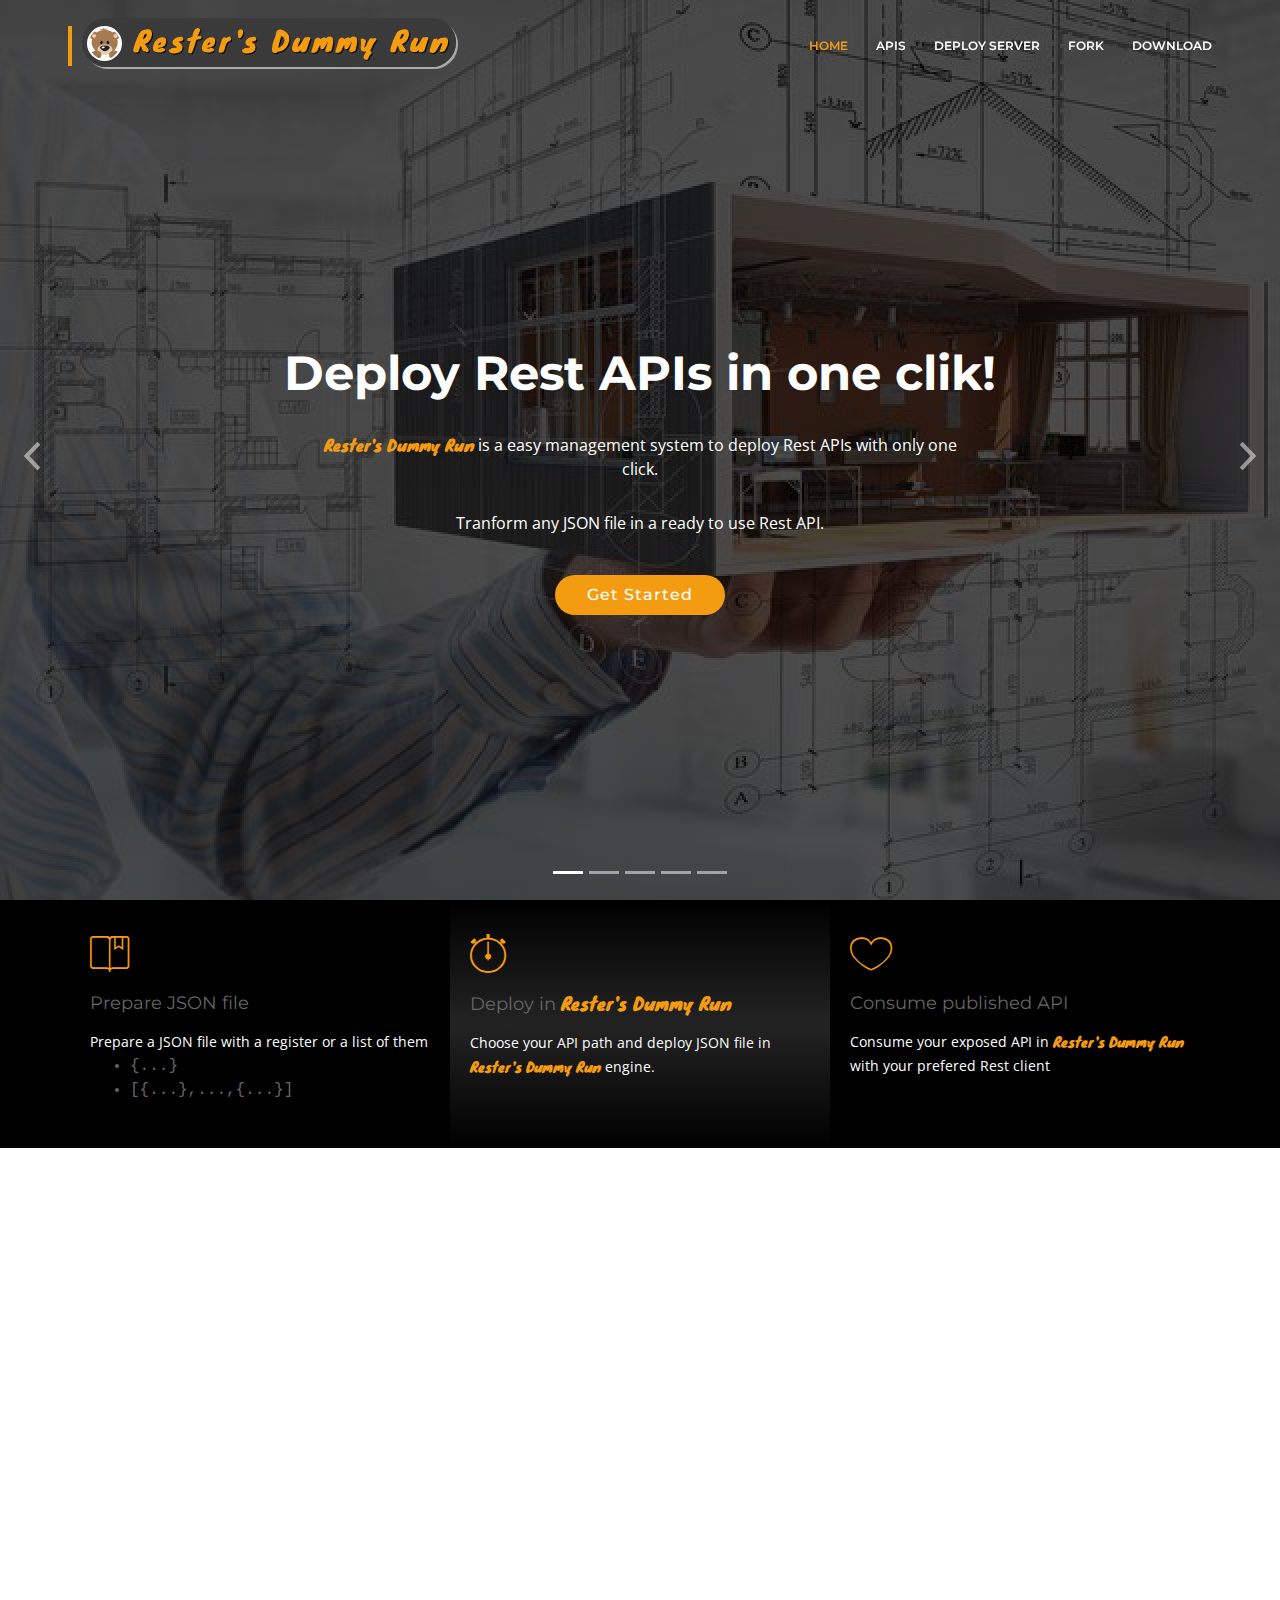
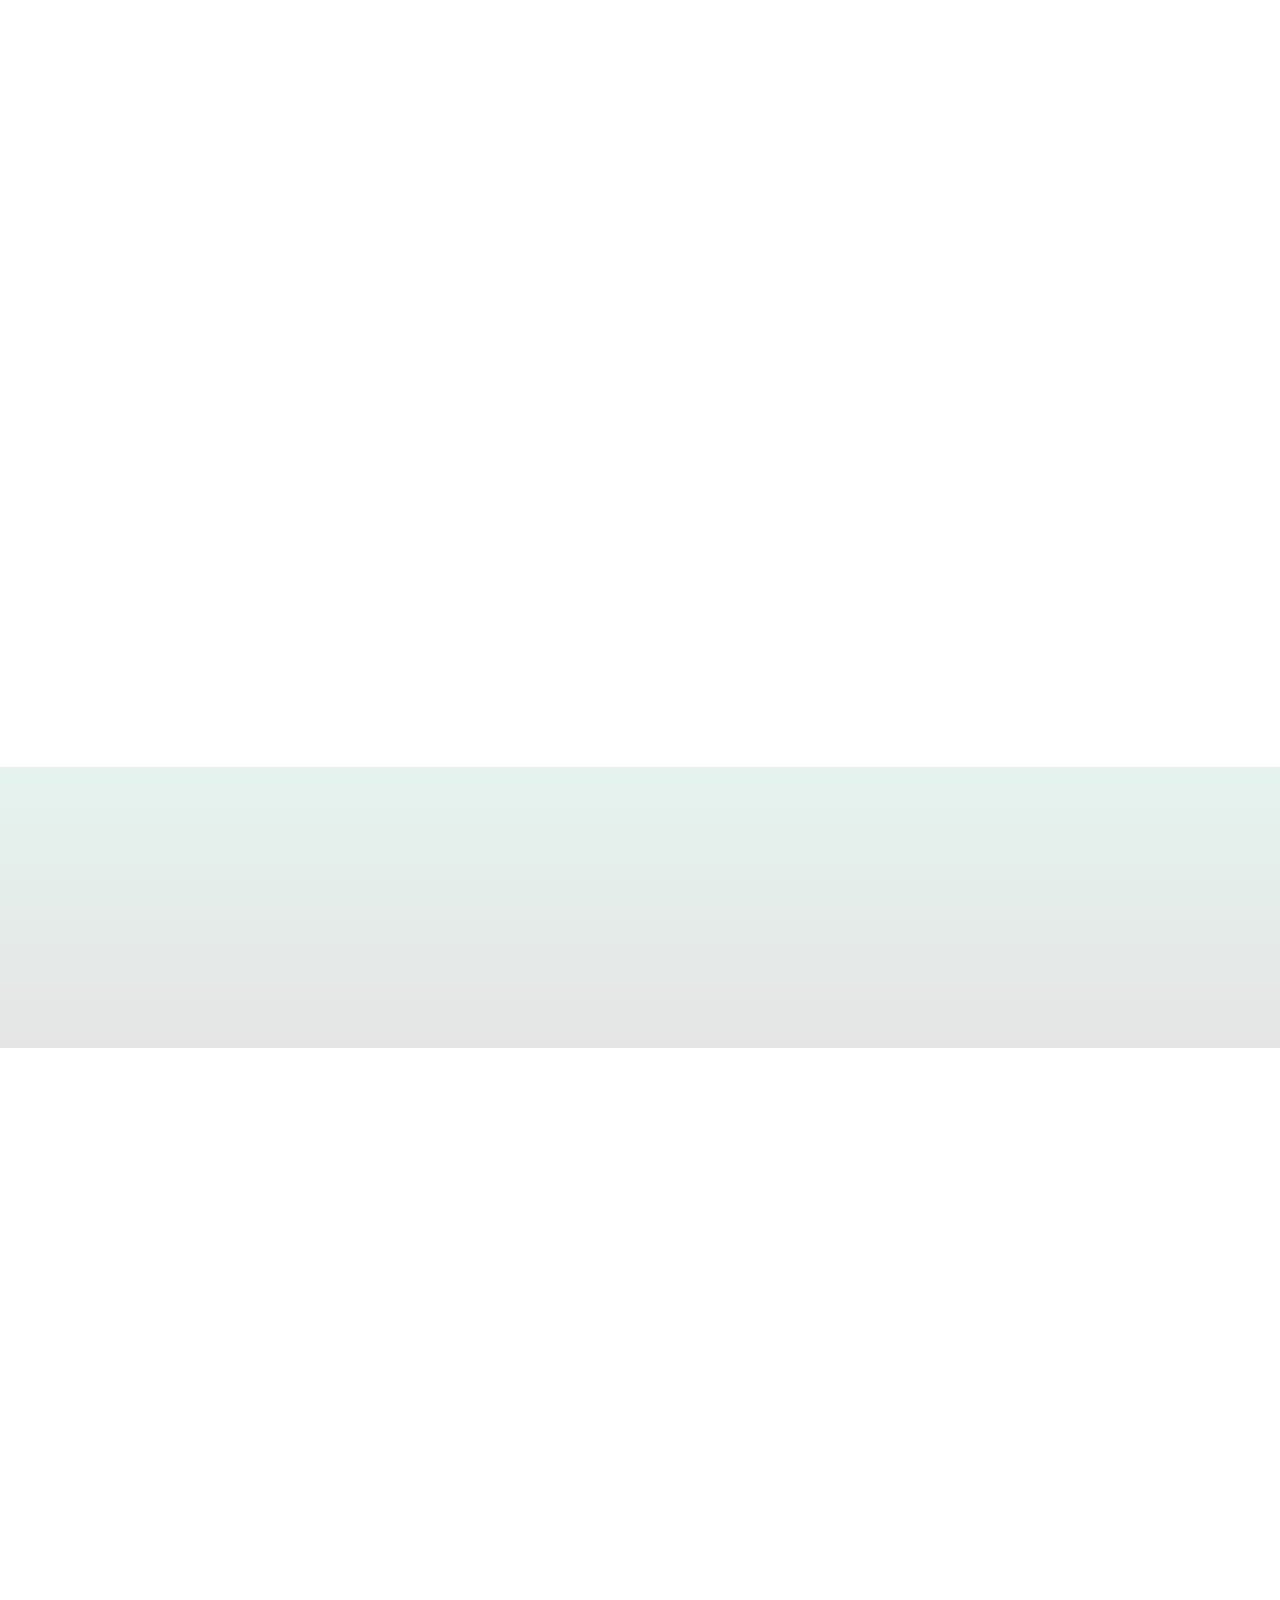
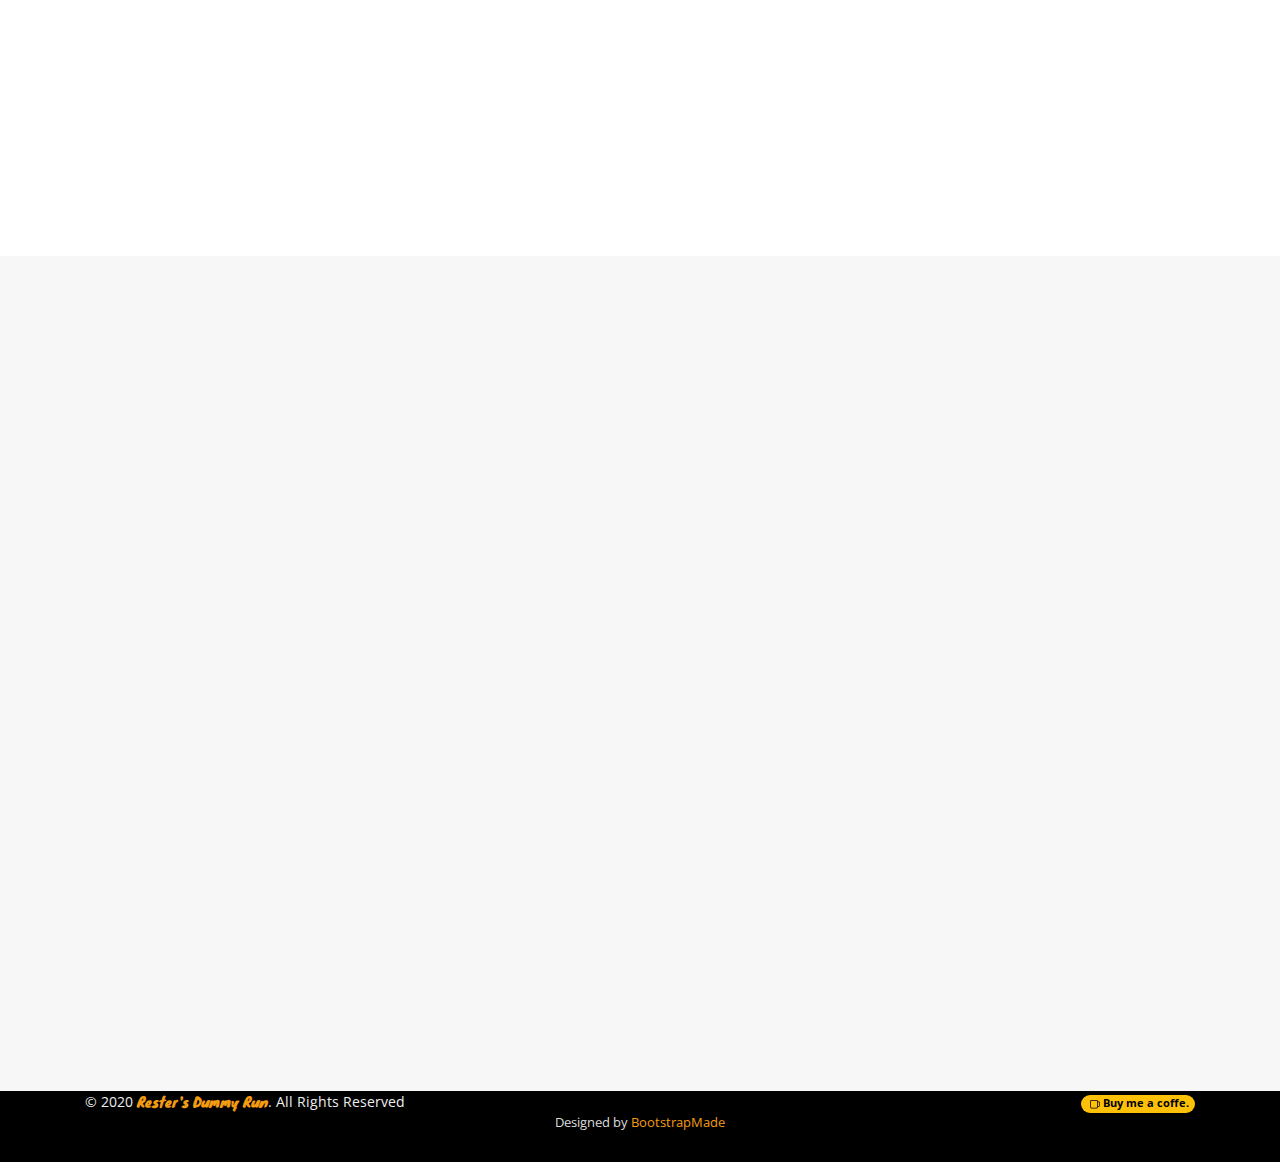
<file: index.html>
<!DOCTYPE html>
<html lang="en">

<head>
  <meta charset="utf-8">
  <meta content="width=device-width, initial-scale=1.0" name="viewport">

  <title>Rester's Dummy Run</title>
  <meta content="" name="description">
  <meta content="" name="keywords">

  <!-- Favicons -->
  <link href="assets/img/favicon.png" rel="icon">
  <link href="assets/img/favicon.png" rel="apple-touch-icon">

  <!-- Google Fonts -->
  <link href="https://fonts.googleapis.com/css?family=Open+Sans:300,300i,400,400i,700,700i|Montserrat:300,400,500,700" rel="stylesheet">
  <link rel="stylesheet" href="https://fonts.googleapis.com/css?family=Knewave">

  <!-- Vendor CSS Files -->
  <link href="assets/vendor/bootstrap/css/bootstrap.min.css" rel="stylesheet">
  <link href="assets/vendor/icofont/icofont.min.css" rel="stylesheet">
  <link href="assets/vendor/font-awesome/css/font-awesome.min.css" rel="stylesheet">
  <link href="assets/vendor/ionicons/css/ionicons.min.css" rel="stylesheet">
  <link href="assets/vendor/animate.css/animate.min.css" rel="stylesheet">
  <link href="assets/vendor/venobox/venobox.css" rel="stylesheet">
  <link href="assets/vendor/owl.carousel/assets/owl.carousel.min.css" rel="stylesheet">
  <link href="assets/vendor/aos/aos.css" rel="stylesheet">

  <!-- Template Main CSS File -->
  <link href="assets/css/style.css" rel="stylesheet">

  <!-- =======================================================
  * Template Name: BizPage - v3.1.0
  * Template URL: https://bootstrapmade.com/bizpage-bootstrap-business-template/
  * Author: BootstrapMade.com
  * License: https://bootstrapmade.com/license/
  ======================================================== -->
</head>

<body>

  <!-- ======= Header ======= -->
  <header id="header" class="fixed-top header-transparent">
    <div class="container-fluid">

      <div class="row justify-content-center">
        <div class="col-xl-11 d-flex align-items-center">
          <h1 class="logo mr-auto"><a href="index.html">
            <a class="align-top" href="index.html">
              <span class="brand">
              <img src="assets/img/sdr_logo100.png" alt="SDR Logo" class="imglogo align-top">
              <span class="align-top">Rester's Dummy Run</span>
              </span>
            </a>
          </h1>
          <!-- Uncomment below if you prefer to use an image logo -->
          <!-- <a href="index.html" class="logo mr-auto"><img src="assets/img/logo.png" alt="" class="img-fluid"></a>-->

          <nav class="nav-menu d-none d-lg-block">
            <ul>
              <li class="active"><a href="index.html">Home</a></li>
              <li><a href="#about">APIs</a></li>
              <li><a href="#services">Deploy Server</a></li> 
              <li><a href="#fork">Fork</a></li>
              <li><a href="#download">Download</a></li>
            </ul>
          </nav><!-- .nav-menu -->
        </div>
      </div>

    </div>
  </header><!-- End Header -->

  <!-- ======= Intro Section ======= -->
  <section id="intro">
    <div class="intro-container">
      <div id="introCarousel" class="carousel  slide carousel-fade" data-ride="carousel">

        <ol class="carousel-indicators"></ol>

        <div class="carousel-inner" role="listbox">

          <div class="carousel-item active" style="background-image: url(assets/img/intro-carousel/1.jpg)">
            <div class="carousel-container">
              <div class="container">
                <h2 class="animate__animated animate__fadeInDown">Deploy Rest APIs in one clik!</h2>
                <p class="animate__animated animate__fadeInUp"><span class="resters-font">Rester's Dummy Run</span> is a easy management system to deploy Rest APIs with only one click.</p>
                <p class="animate__animated animate__fadeInUp">Tranform any JSON file in a ready to use Rest API.</p>
                <a href="#featured-services" class="btn-get-started scrollto animate__animated animate__fadeInUp">Get Started</a>
              </div>
            </div>
          </div>

          <div class="carousel-item" style="background-image: url(assets/img/intro-carousel/4.jpg)">
            <div class="carousel-container">
              <div class="container">
                <h2 class="animate__animated animate__fadeInDown">Manage your APIs</h2>
                <p class="animate__animated animate__fadeInUp">With <span class="resters-font">Rester's Dummy Run</span> you can create, modifiy, duplicate or restore APIS in few clicks.</p>
                <p class="animate__animated animate__fadeInUp">Access APIs use statistics from <span class="resters-font">Rester's Dummy Run</span> dashboard.</p>
                <a href="#featured-services" class="btn-get-started scrollto animate__animated animate__fadeInUp">Get Started</a>
              </div>
            </div>
          </div>

          <div class="carousel-item" style="background-image: url(assets/img/intro-carousel/3.jpg)">
            <div class="carousel-container">
              <div class="container">
                <h2 class="animate__animated animate__fadeInDown">Test your application's clients</h2>
                <p class="animate__animated animate__fadeInUp">
                  Use <span class="resters-font">Rester's Dummy Run</span> to expose not developed APIs and test your Rest consumers.</p>
                <p class="animate__animated animate__fadeInUp">Use <span class="badge badge-warning">GET</span>, 
                  <span class="badge badge-primary">POST</span>, <span class="badge badge-success">PUT</span>,
                  <span class="badge badge-danger">DELETE</span> methods to interact with avaliable data.</p>
                <a href="#featured-services" class="btn-get-started scrollto animate__animated animate__fadeInUp">Get Started</a>
              </div>
            </div>
          </div>

          <div class="carousel-item" style="background-image: url(assets/img/intro-carousel/2.jpg)">
            <div class="carousel-container">
              <div class="container">
                <h2 class="animate__animated animate__fadeInDown">Run in Docker</h2>
                <p class="animate__animated animate__fadeInUp">Use <span class="resters-font">Rester's Dummy Run</span> Docker image to get ready in seconds</p>
                <p class="animate__animated animate__fadeInUp">Expose services with a reverse proxy (NGinx, Traefik, Ingress) or directly using a port.</p>
                <a href="#featured-services" class="btn-get-started scrollto animate__animated animate__fadeInUp">Get Started</a>
              </div>
            </div>
          </div>          

          <div class="carousel-item" style="background-image: url(assets/img/intro-carousel/5.jpg)">
            <div class="carousel-container">
              <div class="container">
                <h2 class="animate__animated animate__fadeInDown">Share APIs with your team</h2>
                <p class="animate__animated animate__fadeInUp">Share exposed APIs with your team making avaliable to them with <span class="resters-font">Rester's Dummy Run</span></p>
                <a href="#featured-services" class="btn-get-started scrollto animate__animated animate__fadeInUp">Get Started</a>
              </div>
            </div>
          </div>

        </div>

        <a class="carousel-control-prev" href="#introCarousel" role="button" data-slide="prev">
          <span class="carousel-control-prev-icon ion-chevron-left" aria-hidden="true"></span>
          <span class="sr-only">Previous</span>
        </a>

        <a class="carousel-control-next" href="#introCarousel" role="button" data-slide="next">
          <span class="carousel-control-next-icon ion-chevron-right" aria-hidden="true"></span>
          <span class="sr-only">Next</span>
        </a>

      </div>
    </div>
  </section><!-- End Intro Section -->

  <main id="main">

    <!-- ======= Featured Services Section Section ======= -->
    <section id="featured-services">
      <div class="container">
        <div class="row">

          <div class="col-lg-4 box">
            <i class="ion-ios-bookmarks-outline"></i>
            <h4 class="title">Prepare JSON file</h4>
             <p class="description">Prepare a JSON file with a register or a list of them</p>
             <span  style="font-family: 'Courier New', Courier, monospace;">
              <ul>
                <li>{...}</li>
                <li>[{...},...,{...}]</li>
              </ul>  
            </span>
          </div>

          <div class="col-lg-4 box box-bg">
            <i class="ion-ios-stopwatch-outline"></i>
            <h4 class="title">Deploy in <span class="resters-font">Rester's Dummy Run</span></h4>
            <p class="description">
              Choose your API path and deploy JSON file in <span class="resters-font">Rester's Dummy Run</span> engine.
            </p>
          </div>

          <div class="col-lg-4 box">
            <i class="ion-ios-heart-outline"></i>
            <h4 class="title">Consume published API</h4>
            <p class="description">
              Consume your exposed API in <span class="resters-font">Rester's Dummy Run</span> with your prefered Rest client  
            </p>
          </div>

        </div>
      </div>
    </section><!-- End Featured Services Section -->


    <!-- ======= About Us Section ======= -->
    <section id="about">
      <div class="container" data-aos="fade-up">
        
        <header class="section-header">
          <h3>Rester's Dummy Run exposed APIs</h3>
          <p><span class="resters-font">Rester's Dummy Run</span> Expose the following methods to your Rest API deployed</p>
        </header>
        <div class="row about-cols">

          <div class="col-md-4" data-aos="fade-up" data-aos-delay="100">
            <div class="about-col">
              <div class="img">
                <img src="assets/img/about-plan.jpg" alt="" class="img-fluid">
                <div class="icon"><i class="ion-ios-speedometer-outline"></i></div>
              </div>
              <h2 class="title">Custom APIs</h2>
              <ul style="font-family: 'Courier New', Courier, monospace;"> 
                <li>/api/{path} <span class="badge badge-warning" >[GET]</span></li>
                <li>/api/{path}/{id} <span class="badge badge-warning">[GET]</span></li>
                <li>/api/{path} <span class="badge badge-primary">[POST]</span></li>
                <li>/api/{path} <span class="badge badge-success">[PUT]</span></li>
                <li>/api/{path}/{id} <span class="badge badge-danger">[DELETE]</span></li>
              </ul>
            </div>
          </div>

          <div class="col-md-4" data-aos="fade-up" data-aos-delay="200">
            <div class="about-col">
              <div class="img">
                <img src="assets/img/about-mission.jpg" alt="" class="img-fluid">
                <div class="icon"><i class="ion-ios-list-outline"></i></div>
              </div>
              <h2 class="title">Actuactors</h2>
              <p>All Spring Boot actuactors enpoints exposed, even prometheus metrics</p>
              <p><span class="badge badge-warning">Poke It!</span> and see more in Swagger UI</p>
            </div>
          </div>

          <div class="col-md-4" data-aos="fade-up" data-aos-delay="300">
            <div class="about-col">
              <div class="img">
                <img src="assets/img/about-vision.jpg" alt="" class="img-fluid">
                <div class="icon"><i class="ion-ios-eye-outline"></i></div>
              </div>
              <h2 class="title">Manage API</h2>
              <p>
                <span class="resters-font">Rester's Dummy Run</span> Internal API to manage exposed services
              </p>
              <p><span class="badge badge-warning">Poke It!</span> and see more in Swagger UI</p>
            </div>
          </div>

        </div>
      </div>
    </section><!-- End About Us Section -->

    <!-- ======= Services Section ======= -->
    <section id="services"  class="section-bg">
      <div class="container" data-aos="fade-up">
        
        <header class="section-header wow fadeInUp">
          <h3>Deploy Rester's Dummy Run</h3>
          <p>Deploy <span class="resters-font">Rester's Dummy Run</span> running on Docker</p>
        </header>
        <div  class="row">
          
        </div>
        
        <div class="row">

          <div class="col-lg-4 col-md-6 box" data-aos="fade-up" data-aos-delay="100">
            <div class="icon"><i class="ion-ios-analytics-outline"></i></div>
            <h4 class="title">Deploy in Docker</h4>
            <p class="description">docker run --rm -p 8080:8080 scaamanho/resters-dummy-run:latest</p>
          </div>
          <div class="col-lg-4 col-md-6 box" data-aos="fade-up" data-aos-delay="100">
            <div class="icon"><i class="ion-ios-analytics-outline"></i></div>
            <h4 class="title">Deploy in Docker Compose</h4>
            <p class="description">docker-compose up -d</p>
          </div>
          <div class="col-lg-4 col-md-6 box" data-aos="fade-up" data-aos-delay="100">
            <div class="icon"><i class="ion-ios-analytics-outline"></i></div>
            <h4 class="title">Deploy in Swarm</h4>
            <p class="description">docker stack deploy -f=docker-swarm-rdr.yml resters-dummy-run</p>
          </div>
          <div class="col-lg-4 col-md-6 box" data-aos="fade-up" data-aos-delay="100">
            <div class="icon"><i class="ion-ios-analytics-outline"></i></div>
            <h4 class="title">Deploy in Kubernetes</h4>
            <p class="description">kubectl apply -f https://raw.githubusercontent.com/scaamanho/resters-dummy-run/master/k8s-deployment.yaml</p>
          </div>
          <div class="col-lg-4 col-md-6 box" data-aos="fade-up" data-aos-delay="200">
            <div class="icon"><i class="ion-ios-bookmarks-outline"></i></div>
            <h4 class="title">Deploy Standalone</h4>
            <p class="description">
              Choose one option
              <ul>
                <li>mvn spring-boot:run</li>
                <li>java -jar resters-dummy-run.jar</li>
              </ul>
            </p>
          </div>

        </div>
      </div>
    </section><!-- End Services Section -->

    <!-- ======= Call To Action Section ======= -->
    <section id="call-to-action">
      <div class="container text-center" data-aos="zoom-in">
        <h3>Swagger UI</h3>
        <p> <span class="resters-font">Rester's Dummy Run</span> can open Swagger Rest Client to interact with published APIs.</p>
        <span class="cta-btn" href="#"> Just Poke It!</span>
      </div>
    </section><!-- End Call To Action Section -->

    <!-- ======= Skills Section ======= -->
    <section id="screemshots">
      <div class="container" data-aos="fade-up">
        
        <header class="section-header">
          <h3>Rester´s Dummy Run UI</h3>
          <p>Screenshots from Rester´s Dummy Run UI</p>
        </header>
        <div id="screenCarousel" class="owl-carousel testimonials-carousel" data-ride="carousel">
          <div class="testimonial-item">
            <img src="assets/img/screenshots/main_screen.png" class="testimonial-img" alt="">
          </div>
          <div class="testimonial-item">
            <img src="assets/img/screenshots/edit_screen.png" class="testimonial-img" alt="">
          </div>
          <div class="testimonial-item">
            <img src="assets/img/screenshots/swagger_screen.png" class="testimonial-img" alt="">
          </div>
        </div>
        <!--
        <a class="carousel-control-prev" href="#screenCarousel" role="button" data-slide="prev">
          <span class="carousel-control-prev-icon ion-chevron-left" aria-hidden="true"></span>
          <span class="sr-only">Previous</span>
        </a>

        <a class="carousel-control-next" href="#screenCarousel" role="button" data-slide="next">
          <span class="carousel-control-next-icon ion-chevron-right" aria-hidden="true"></span>
          <span class="sr-only">Next</span>
        </a>
        -->
      </div>
      </div>
    </section><!-- End Skills Section -->

    <!-- ======= Testimonials Section ======= -->
    <section id="testimonials" class="section-bg">
      <div class="container" data-aos="fade-up">
        
        <header class="section-header">
          <h3>Testimonials</h3>
        </header>
        
        <div class="owl-carousel testimonials-carousel">

          <div class="testimonial-item">
            <img src="assets/img/testimonial-1.jpg" class="testimonial-img" alt="">
            <h3>Igor Dito</h3>
            <h4>Ceo &amp; Founder</h4>
            <p>
              <img src="assets/img/quote-sign-left.png" class="quote-sign-left" alt="">
              Thanks to <span class="resters-font">Rester's Dummy Run</span> our Rest Apis has a special bright!
              <img src="assets/img/quote-sign-right.png" class="quote-sign-right" alt="">
            </p>
          </div>

          <div class="testimonial-item">
            <img src="assets/img/testimonial-2.jpg" class="testimonial-img" alt="">
            <h3>Rosa Melano</h3>
            <h4>Designer</h4>
            <p>
              <img src="assets/img/quote-sign-left.png" class="quote-sign-left" alt="">
              <span class="resters-font">Rester's Dummy Run</span> it's like a religious experiece!
              <img src="assets/img/quote-sign-right.png" class="quote-sign-right" alt="">
            </p>
          </div>

          <div class="testimonial-item">
            <img src="assets/img/testimonial-3.jpg" class="testimonial-img" alt="">
            <h3>Elena Nito</h3>
            <h4>Store Owner</h4>
            <p>
              <img src="assets/img/quote-sign-left.png" class="quote-sign-left" alt="">
              With <span class="resters-font">Rester's Dummy Run</span> my storage never goes out of stock!
              <img src="assets/img/quote-sign-right.png" class="quote-sign-right" alt="">
            </p>
          </div>

          <div class="testimonial-item">
            <img src="assets/img/testimonial-4.jpg" class="testimonial-img" alt="">
            <h3>Francisco Jones</h3>
            <h4>Freelancer</h4>
            <p>
              <img src="assets/img/quote-sign-left.png" class="quote-sign-left" alt="">
              Thanks to <span class="resters-font">Rester's Dummy Run</span> I can do nothing and facture it!
              <img src="assets/img/quote-sign-right.png" class="quote-sign-right" alt="">
            </p>
          </div>

          <div class="testimonial-item">
            <img src="assets/img/testimonial-5.jpg" class="testimonial-img" alt="">
            <h3>Juancho Talarga</h3>
            <h4>Entrepreneur</h4>
            <p>
              <img src="assets/img/quote-sign-left.png" class="quote-sign-left" alt="">
              <span class="resters-font">Rester's Dummy Run</span> es como el Scotch Brite. ¡Yo no puedo estar sin el!
              <img src="assets/img/quote-sign-right.png" class="quote-sign-right" alt="">
            </p>
          </div>

        </div>
      </div>
    </section><!-- End Testimonials Section -->


    <section id="fork" class="section-bg">
      <div class="container" data-aos="fade-up">
        
        <div class="section-header">
          <h3>Fork me on Github</h3>
          <p><a href="https://github.com/scaamanho/resters-dummy-run" target="_blank">
            <button class="btn btn-lg btn-warning">Fork me</button>
          </a></p>
        </div>
      </div>
    </section>

    <!-- ======= Contact Section ======= -->
    <section id="download" class="section-bg">
      <div class="container" data-aos="fade-up">
        
        <div class="section-header">
          <h3>Download</h3>
          <p><a href="https://github.com/scaamanho/resters-dummy-run/releases" target="_blank">
            <button class="btn btn-lg btn-primary">Download</button>
          </a></p>
        </div>
      </div>
    </section><!-- End Contact Section -->

  </main><!-- End #main -->

  <!-- ======= Footer ======= -->
  <footer id="footer">

    <div class="container">
      <div class="row">
        <div class="col-lg-4 col-md-6 box">
          &copy; 2020 <span class="resters-font"> Rester's Dummy Run</span>. All Rights Reserved
        </div>
        <div class="col-lg-4 col-md-6 box">
          &nbsp;
        </div>
        <div class="col-lg-4 col-md-6 box" style="text-align: right;">
          <a href="https://www.buymeacoffee.com/scaamanho" target="_blank">
          <span class="badge badge-pill badge-warning" style="color:black;">
            <svg width="12px" height="12px" viewBox="0 0 16 16" class="bi bi-cup  align-middle" fill="currentColor"
                 xmlns="http://www.w3.org/2000/svg">
              <path fill-rule="evenodd"
                    d="M12 4H4v8a1 1 0 0 0 1 1h6a1 1 0 0 0 1-1V4zM3 3v9a2 2 0 0 0 2 2h6a2 2 0 0 0 2-2V3H3z"/>
              <path fill-rule="evenodd"
                    d="M14.5 5.5h-2v-1h2A1.5 1.5 0 0 1 16 6v4a1.5 1.5 0 0 1-1.5 1.5h-2v-1h2a.5.5 0 0 0 .5-.5V6a.5.5 0 0 0-.5-.5z"/>
            </svg>
            <span style="text-align: right;"> Buy me a coffe.</span>
          </span>
          </a>
        </div>

      </div>
      <div class="credits">
        <!--
        All the links in the footer should remain intact.
        You can delete the links only if you purchased the pro version.
        Licensing information: https://bootstrapmade.com/license/
        Purchase the pro version with working PHP/AJAX contact form: https://bootstrapmade.com/buy/?theme=BizPage
      -->
        Designed by <a href="https://bootstrapmade.com/">BootstrapMade</a>
      </div>
    </div>
  </footer><!-- End Footer -->

  <a href="#" class="back-to-top"><i class="fa fa-chevron-up"></i></a>
  <!-- Uncomment below i you want to use a preloader -->
  <!-- <div id="preloader"></div> -->

  <!-- Vendor JS Files -->
  <script src="assets/vendor/jquery/jquery.min.js"></script>
  <script src="assets/vendor/bootstrap/js/bootstrap.bundle.min.js"></script>
  <script src="assets/vendor/jquery.easing/jquery.easing.min.js"></script>
  <script src="assets/vendor/php-email-form/validate.js"></script>
  <script src="assets/vendor/waypoints/jquery.waypoints.min.js"></script>
  <script src="assets/vendor/counterup/counterup.min.js"></script>
  <script src="assets/vendor/isotope-layout/isotope.pkgd.min.js"></script>
  <script src="assets/vendor/venobox/venobox.min.js"></script>
  <script src="assets/vendor/owl.carousel/owl.carousel.min.js"></script>
  <script src="assets/vendor/aos/aos.js"></script>

  <!-- Template Main JS File -->
  <script src="assets/js/main.js"></script>

</body>

</html>
</file>
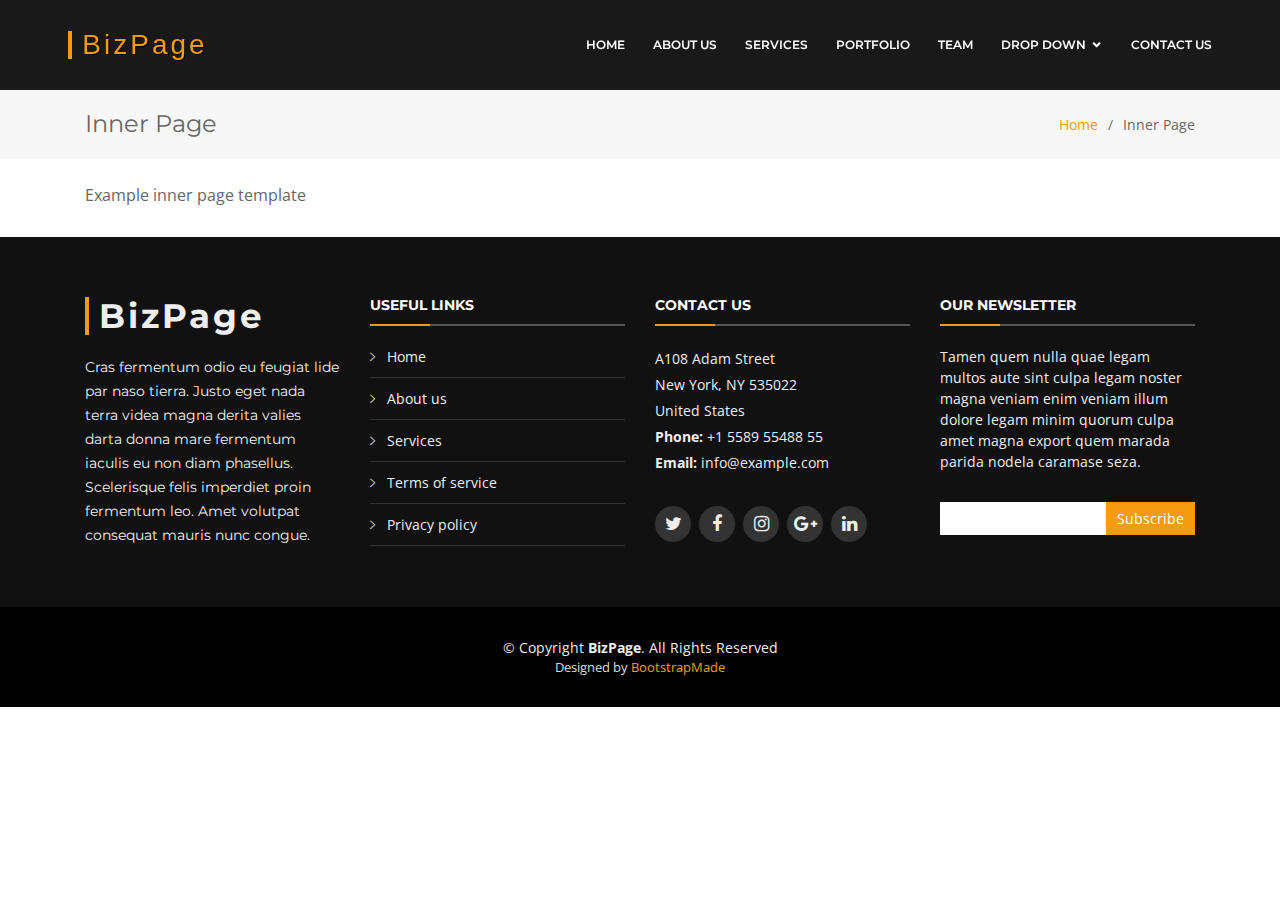
<file: inner-page.html>
<!DOCTYPE html>
<html lang="en">

<head>
  <meta charset="utf-8">
  <meta content="width=device-width, initial-scale=1.0" name="viewport">

  <title>Inner Page - BizPage Bootstrap Template</title>
  <meta content="" name="description">
  <meta content="" name="keywords">

  <!-- Favicons -->
  <link href="assets/img/favicon.png" rel="icon">
  <link href="assets/img/apple-touch-icon.png" rel="apple-touch-icon">

  <!-- Google Fonts -->
  <link href="https://fonts.googleapis.com/css?family=Open+Sans:300,300i,400,400i,700,700i|Montserrat:300,400,500,700" rel="stylesheet">

  <!-- Vendor CSS Files -->
  <link href="assets/vendor/bootstrap/css/bootstrap.min.css" rel="stylesheet">
  <link href="assets/vendor/icofont/icofont.min.css" rel="stylesheet">
  <link href="assets/vendor/font-awesome/css/font-awesome.min.css" rel="stylesheet">
  <link href="assets/vendor/ionicons/css/ionicons.min.css" rel="stylesheet">
  <link href="assets/vendor/animate.css/animate.min.css" rel="stylesheet">
  <link href="assets/vendor/venobox/venobox.css" rel="stylesheet">
  <link href="assets/vendor/owl.carousel/assets/owl.carousel.min.css" rel="stylesheet">
  <link href="assets/vendor/aos/aos.css" rel="stylesheet">

  <!-- Template Main CSS File -->
  <link href="assets/css/style.css" rel="stylesheet">

  <!-- =======================================================
  * Template Name: BizPage - v3.1.0
  * Template URL: https://bootstrapmade.com/bizpage-bootstrap-business-template/
  * Author: BootstrapMade.com
  * License: https://bootstrapmade.com/license/
  ======================================================== -->
</head>

<body>

  <!-- ======= Header ======= -->
  <header id="header" class="fixed-top ">
    <div class="container-fluid">

      <div class="row justify-content-center">
        <div class="col-xl-11 d-flex align-items-center">
          <h1 class="logo mr-auto"><a href="index.html">BizPage</a></h1>
          <!-- Uncomment below if you prefer to use an image logo -->
          <!-- <a href="index.html" class="logo mr-auto"><img src="assets/img/logo.png" alt="" class="img-fluid"></a>-->

          <nav class="nav-menu d-none d-lg-block">
            <ul>
              <li><a href="index.html">Home</a></li>
              <li><a href="#about">About Us</a></li>
              <li><a href="#services">Services</a></li>
              <li><a href="#portfolio">Portfolio</a></li>
              <li><a href="#team">Team</a></li>
              <li class="drop-down"><a href="">Drop Down</a>
                <ul>
                  <li><a href="#">Drop Down 1</a></li>
                  <li><a href="#">Drop Down 3</a></li>
                  <li><a href="#">Drop Down 4</a></li>
                  <li><a href="#">Drop Down 5</a></li>
                </ul>
              </li>
              <li><a href="#contact">Contact Us</a></li>

            </ul>
          </nav><!-- .nav-menu -->
        </div>
      </div>

    </div>
  </header><!-- End Header -->

  <main id="main">

    <!-- ======= Breadcrumbs Section ======= -->
    <section class="breadcrumbs">
      <div class="container">

        <div class="d-flex justify-content-between align-items-center">
          <h2>Inner Page</h2>
          <ol>
            <li><a href="index.html">Home</a></li>
            <li>Inner Page</li>
          </ol>
        </div>

      </div>
    </section><!-- End Breadcrumbs Section -->

    <section class="inner-page mt-4">
      <div class="container">
        <p>
          Example inner page template
        </p>
      </div>
    </section>

  </main><!-- End #main -->

  <!-- ======= Footer ======= -->
  <footer id="footer">
    <div class="footer-top">
      <div class="container">
        <div class="row">

          <div class="col-lg-3 col-md-6 footer-info">
            <h3>BizPage</h3>
            <p>Cras fermentum odio eu feugiat lide par naso tierra. Justo eget nada terra videa magna derita valies darta donna mare fermentum iaculis eu non diam phasellus. Scelerisque felis imperdiet proin fermentum leo. Amet volutpat consequat mauris nunc congue.</p>
          </div>

          <div class="col-lg-3 col-md-6 footer-links">
            <h4>Useful Links</h4>
            <ul>
              <li><i class="ion-ios-arrow-right"></i> <a href="#">Home</a></li>
              <li><i class="ion-ios-arrow-right"></i> <a href="#">About us</a></li>
              <li><i class="ion-ios-arrow-right"></i> <a href="#">Services</a></li>
              <li><i class="ion-ios-arrow-right"></i> <a href="#">Terms of service</a></li>
              <li><i class="ion-ios-arrow-right"></i> <a href="#">Privacy policy</a></li>
            </ul>
          </div>

          <div class="col-lg-3 col-md-6 footer-contact">
            <h4>Contact Us</h4>
            <p>
              A108 Adam Street <br>
              New York, NY 535022<br>
              United States <br>
              <strong>Phone:</strong> +1 5589 55488 55<br>
              <strong>Email:</strong> info@example.com<br>
            </p>

            <div class="social-links">
              <a href="#" class="twitter"><i class="fa fa-twitter"></i></a>
              <a href="#" class="facebook"><i class="fa fa-facebook"></i></a>
              <a href="#" class="instagram"><i class="fa fa-instagram"></i></a>
              <a href="#" class="google-plus"><i class="fa fa-google-plus"></i></a>
              <a href="#" class="linkedin"><i class="fa fa-linkedin"></i></a>
            </div>

          </div>

          <div class="col-lg-3 col-md-6 footer-newsletter">
            <h4>Our Newsletter</h4>
            <p>Tamen quem nulla quae legam multos aute sint culpa legam noster magna veniam enim veniam illum dolore legam minim quorum culpa amet magna export quem marada parida nodela caramase seza.</p>
            <form action="" method="post">
              <input type="email" name="email"><input type="submit" value="Subscribe">
            </form>
          </div>

        </div>
      </div>
    </div>

    <div class="container">
      <div class="copyright">
        &copy; Copyright <strong>BizPage</strong>. All Rights Reserved
      </div>
      <div class="credits">
        <!--
        All the links in the footer should remain intact.
        You can delete the links only if you purchased the pro version.
        Licensing information: https://bootstrapmade.com/license/
        Purchase the pro version with working PHP/AJAX contact form: https://bootstrapmade.com/buy/?theme=BizPage
      -->
        Designed by <a href="https://bootstrapmade.com/">BootstrapMade</a>
      </div>
    </div>
  </footer><!-- End Footer -->

  <a href="#" class="back-to-top"><i class="fa fa-chevron-up"></i></a>
  <!-- Uncomment below i you want to use a preloader -->
  <!-- <div id="preloader"></div> -->

  <!-- Vendor JS Files -->
  <script src="assets/vendor/jquery/jquery.min.js"></script>
  <script src="assets/vendor/bootstrap/js/bootstrap.bundle.min.js"></script>
  <script src="assets/vendor/jquery.easing/jquery.easing.min.js"></script>
  <script src="assets/vendor/php-email-form/validate.js"></script>
  <script src="assets/vendor/waypoints/jquery.waypoints.min.js"></script>
  <script src="assets/vendor/counterup/counterup.min.js"></script>
  <script src="assets/vendor/isotope-layout/isotope.pkgd.min.js"></script>
  <script src="assets/vendor/venobox/venobox.min.js"></script>
  <script src="assets/vendor/owl.carousel/owl.carousel.min.js"></script>
  <script src="assets/vendor/aos/aos.js"></script>

  <!-- Template Main JS File -->
  <script src="assets/js/main.js"></script>

</body>

</html>
</file>
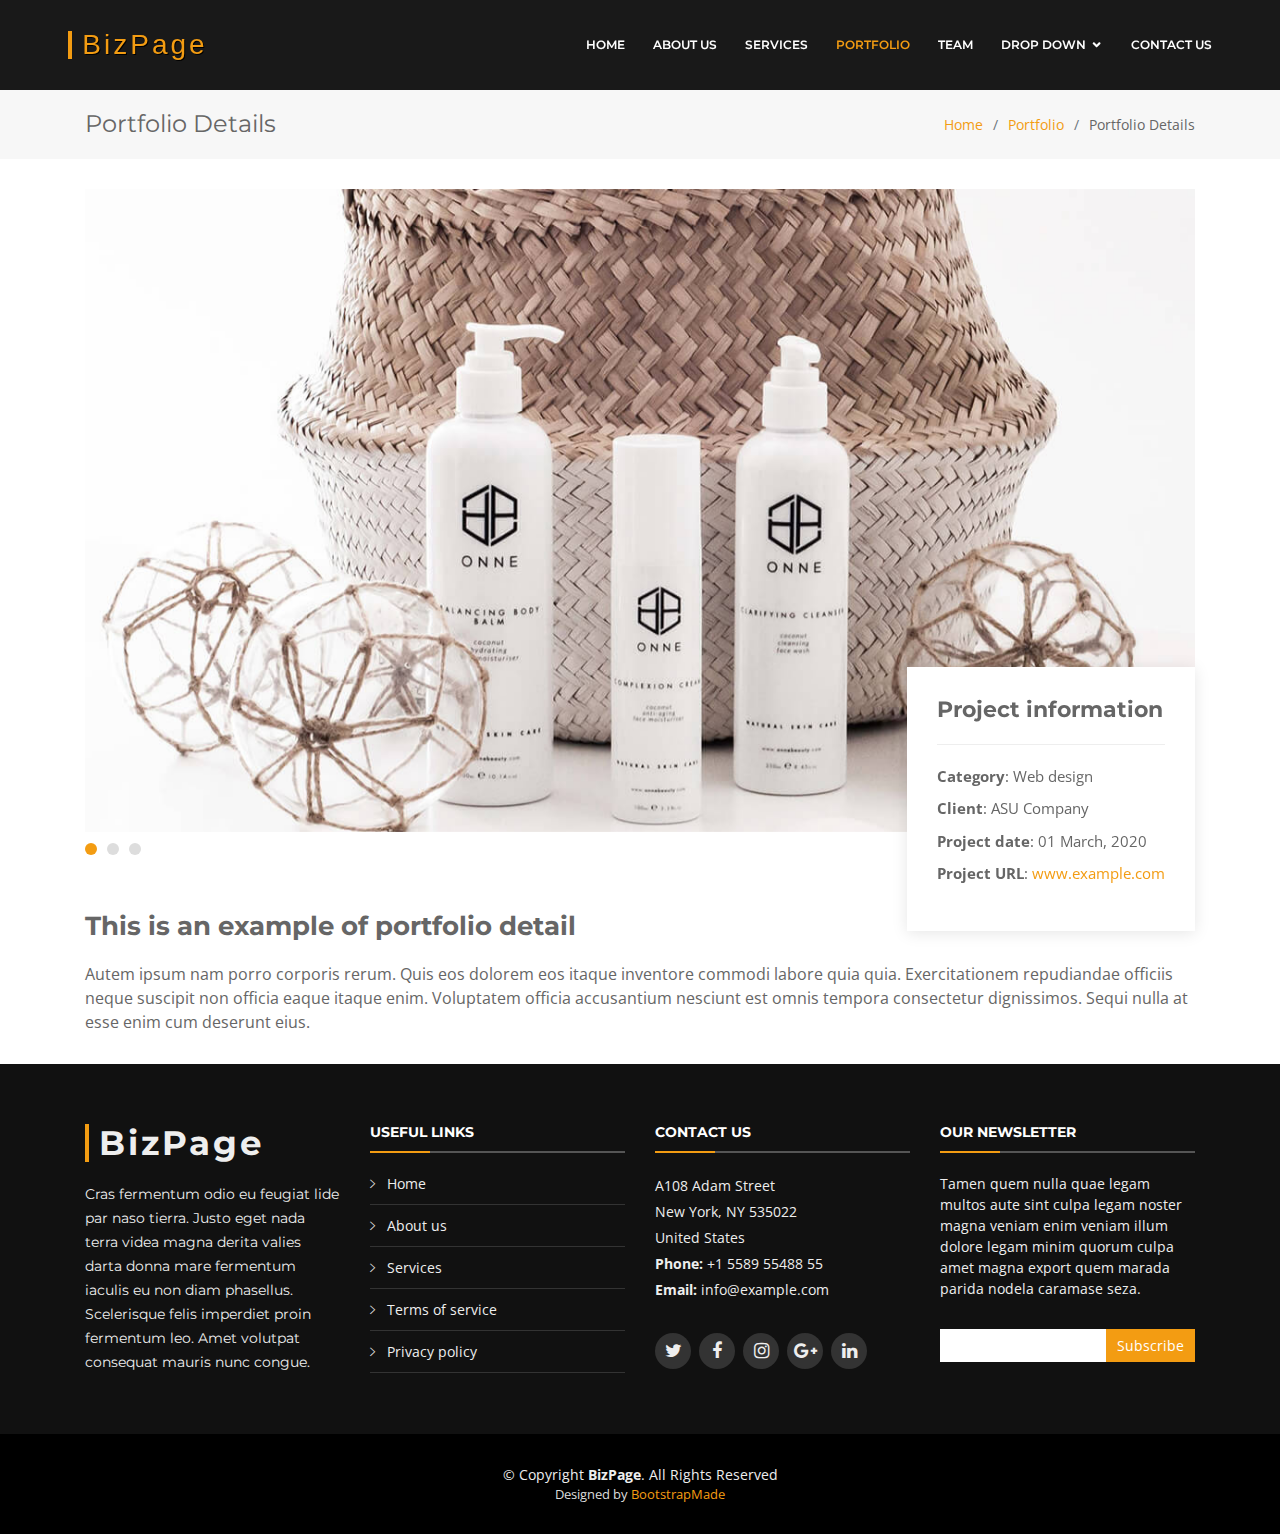
<file: portfolio-details.html>
<!DOCTYPE html>
<html lang="en">

<head>
  <meta charset="utf-8">
  <meta content="width=device-width, initial-scale=1.0" name="viewport">

  <title>Portfolio Details - BizPage Bootstrap Template</title>
  <meta content="" name="description">
  <meta content="" name="keywords">

  <!-- Favicons -->
  <link href="assets/img/favicon.png" rel="icon">
  <link href="assets/img/apple-touch-icon.png" rel="apple-touch-icon">

  <!-- Google Fonts -->
  <link href="https://fonts.googleapis.com/css?family=Open+Sans:300,300i,400,400i,700,700i|Montserrat:300,400,500,700" rel="stylesheet">

  <!-- Vendor CSS Files -->
  <link href="assets/vendor/bootstrap/css/bootstrap.min.css" rel="stylesheet">
  <link href="assets/vendor/icofont/icofont.min.css" rel="stylesheet">
  <link href="assets/vendor/font-awesome/css/font-awesome.min.css" rel="stylesheet">
  <link href="assets/vendor/ionicons/css/ionicons.min.css" rel="stylesheet">
  <link href="assets/vendor/animate.css/animate.min.css" rel="stylesheet">
  <link href="assets/vendor/venobox/venobox.css" rel="stylesheet">
  <link href="assets/vendor/owl.carousel/assets/owl.carousel.min.css" rel="stylesheet">
  <link href="assets/vendor/aos/aos.css" rel="stylesheet">

  <!-- Template Main CSS File -->
  <link href="assets/css/style.css" rel="stylesheet">

  <!-- =======================================================
  * Template Name: BizPage - v3.1.0
  * Template URL: https://bootstrapmade.com/bizpage-bootstrap-business-template/
  * Author: BootstrapMade.com
  * License: https://bootstrapmade.com/license/
  ======================================================== -->
</head>

<body>

  <!-- ======= Header ======= -->
  <header id="header" class="fixed-top ">
    <div class="container-fluid">

      <div class="row justify-content-center">
        <div class="col-xl-11 d-flex align-items-center">
          <h1 class="logo mr-auto"><a href="index.html">BizPage</a></h1>
          <!-- Uncomment below if you prefer to use an image logo -->
          <!-- <a href="index.html" class="logo mr-auto"><img src="assets/img/logo.png" alt="" class="img-fluid"></a>-->

          <nav class="nav-menu d-none d-lg-block">
            <ul>
              <li><a href="index.html">Home</a></li>
              <li><a href="#about">About Us</a></li>
              <li><a href="#services">Services</a></li>
              <li class="active"><a href="#portfolio">Portfolio</a></li>
              <li><a href="#team">Team</a></li>
              <li class="drop-down"><a href="">Drop Down</a>
                <ul>
                  <li><a href="#">Drop Down 1</a></li>
                  <li><a href="#">Drop Down 3</a></li>
                  <li><a href="#">Drop Down 4</a></li>
                  <li><a href="#">Drop Down 5</a></li>
                </ul>
              </li>
              <li><a href="#contact">Contact Us</a></li>

            </ul>
          </nav><!-- .nav-menu -->
        </div>
      </div>

    </div>
  </header><!-- End Header -->

  <main id="main">

    <!-- ======= Breadcrumbs Section ======= -->
    <section class="breadcrumbs">
      <div class="container">

        <div class="d-flex justify-content-between align-items-center">
          <h2>Portfolio Details</h2>
          <ol>
            <li><a href="index.html">Home</a></li>
            <li><a href="portfolio.html">Portfolio</a></li>
            <li>Portfolio Details</li>
          </ol>
        </div>

      </div>
    </section><!-- Breadcrumbs Section -->

    <!-- ======= Portfolio Details Section ======= -->
    <section class="portfolio-details">
      <div class="container">

        <div class="portfolio-details-container">

          <div class="owl-carousel portfolio-details-carousel">
            <img src="assets/img/portfolio/portfolio-details-1.jpg" class="img-fluid" alt="">
            <img src="assets/img/portfolio/portfolio-details-2.jpg" class="img-fluid" alt="">
            <img src="assets/img/portfolio/portfolio-details-3.jpg" class="img-fluid" alt="">
          </div>

          <div class="portfolio-info">
            <h3>Project information</h3>
            <ul>
              <li><strong>Category</strong>: Web design</li>
              <li><strong>Client</strong>: ASU Company</li>
              <li><strong>Project date</strong>: 01 March, 2020</li>
              <li><strong>Project URL</strong>: <a href="#">www.example.com</a></li>
            </ul>
          </div>

        </div>

        <div class="portfolio-description">
          <h2>This is an example of portfolio detail</h2>
          <p>
            Autem ipsum nam porro corporis rerum. Quis eos dolorem eos itaque inventore commodi labore quia quia. Exercitationem repudiandae officiis neque suscipit non officia eaque itaque enim. Voluptatem officia accusantium nesciunt est omnis tempora consectetur dignissimos. Sequi nulla at esse enim cum deserunt eius.
          </p>
        </div>
      </div>
    </section><!-- End Portfolio Details Section -->

  </main><!-- End #main -->

  <!-- ======= Footer ======= -->
  <footer id="footer">
    <div class="footer-top">
      <div class="container">
        <div class="row">

          <div class="col-lg-3 col-md-6 footer-info">
            <h3>BizPage</h3>
            <p>Cras fermentum odio eu feugiat lide par naso tierra. Justo eget nada terra videa magna derita valies darta donna mare fermentum iaculis eu non diam phasellus. Scelerisque felis imperdiet proin fermentum leo. Amet volutpat consequat mauris nunc congue.</p>
          </div>

          <div class="col-lg-3 col-md-6 footer-links">
            <h4>Useful Links</h4>
            <ul>
              <li><i class="ion-ios-arrow-right"></i> <a href="#">Home</a></li>
              <li><i class="ion-ios-arrow-right"></i> <a href="#">About us</a></li>
              <li><i class="ion-ios-arrow-right"></i> <a href="#">Services</a></li>
              <li><i class="ion-ios-arrow-right"></i> <a href="#">Terms of service</a></li>
              <li><i class="ion-ios-arrow-right"></i> <a href="#">Privacy policy</a></li>
            </ul>
          </div>

          <div class="col-lg-3 col-md-6 footer-contact">
            <h4>Contact Us</h4>
            <p>
              A108 Adam Street <br>
              New York, NY 535022<br>
              United States <br>
              <strong>Phone:</strong> +1 5589 55488 55<br>
              <strong>Email:</strong> info@example.com<br>
            </p>

            <div class="social-links">
              <a href="#" class="twitter"><i class="fa fa-twitter"></i></a>
              <a href="#" class="facebook"><i class="fa fa-facebook"></i></a>
              <a href="#" class="instagram"><i class="fa fa-instagram"></i></a>
              <a href="#" class="google-plus"><i class="fa fa-google-plus"></i></a>
              <a href="#" class="linkedin"><i class="fa fa-linkedin"></i></a>
            </div>

          </div>

          <div class="col-lg-3 col-md-6 footer-newsletter">
            <h4>Our Newsletter</h4>
            <p>Tamen quem nulla quae legam multos aute sint culpa legam noster magna veniam enim veniam illum dolore legam minim quorum culpa amet magna export quem marada parida nodela caramase seza.</p>
            <form action="" method="post">
              <input type="email" name="email"><input type="submit" value="Subscribe">
            </form>
          </div>

        </div>
      </div>
    </div>

    <div class="container">
      <div class="copyright">
        &copy; Copyright <strong>BizPage</strong>. All Rights Reserved
      </div>
      <div class="credits">
        <!--
        All the links in the footer should remain intact.
        You can delete the links only if you purchased the pro version.
        Licensing information: https://bootstrapmade.com/license/
        Purchase the pro version with working PHP/AJAX contact form: https://bootstrapmade.com/buy/?theme=BizPage
      -->
        Designed by <a href="https://bootstrapmade.com/">BootstrapMade</a>
      </div>
    </div>
  </footer><!-- End Footer -->

  <a href="#" class="back-to-top"><i class="fa fa-chevron-up"></i></a>
  <!-- Uncomment below i you want to use a preloader -->
  <!-- <div id="preloader"></div> -->

  <!-- Vendor JS Files -->
  <script src="assets/vendor/jquery/jquery.min.js"></script>
  <script src="assets/vendor/bootstrap/js/bootstrap.bundle.min.js"></script>
  <script src="assets/vendor/jquery.easing/jquery.easing.min.js"></script>
  <script src="assets/vendor/php-email-form/validate.js"></script>
  <script src="assets/vendor/waypoints/jquery.waypoints.min.js"></script>
  <script src="assets/vendor/counterup/counterup.min.js"></script>
  <script src="assets/vendor/isotope-layout/isotope.pkgd.min.js"></script>
  <script src="assets/vendor/venobox/venobox.min.js"></script>
  <script src="assets/vendor/owl.carousel/owl.carousel.min.js"></script>
  <script src="assets/vendor/aos/aos.js"></script>

  <!-- Template Main JS File -->
  <script src="assets/js/main.js"></script>

</body>

</html>
</file>
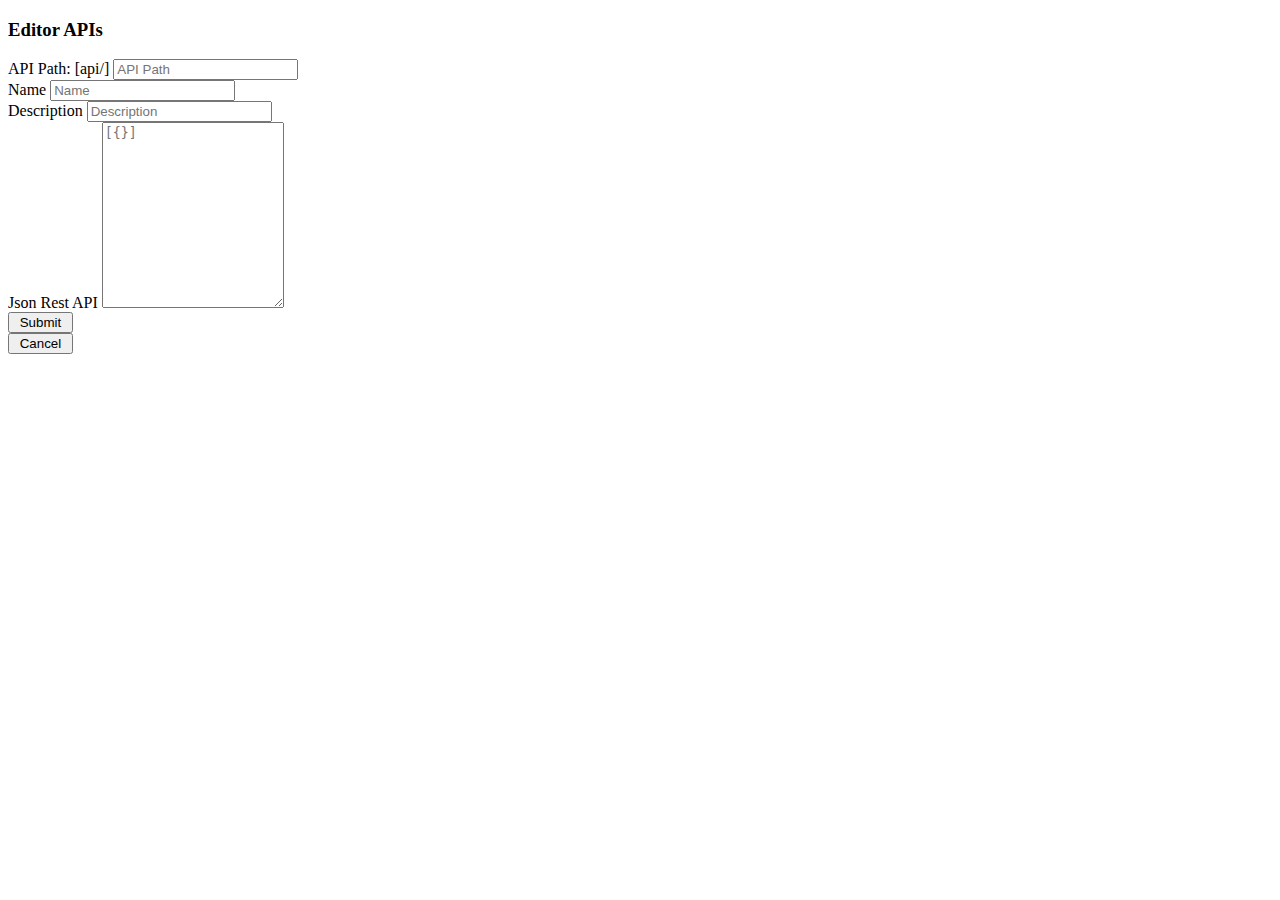
<file: src/main/resources/templates/edit.html>
<!DOCTYPE HTML>
<html lang="es" xmlns:th="http://www.thymeleaf.org">
<head>
	<meta charset="utf-8">
	<meta name="viewport" content="width=device-width, initial-scale=1, shrink-to-fit=no">
	<meta name="description" content="">
	<meta name="author" content="">
	<link rel="icon" href="/img/sdr_logo100.png">

	<title>Rester's Dummy Run</title>

	<link rel="canonical" href="/">

	<link rel="stylesheet" href="https://fonts.googleapis.com/css?family=Knewave">
	<!-- Bootstrap core CSS -->
	<link rel="stylesheet" th:href="@{/css/bootstrap.min.css}"/>
	<link rel="stylesheet" th:href="@{/css/main.css}"/>
</head>
<body>

<div th:insert="header :: header"></div>

<!-- Begin page content -->
<main role="main" class="container">
	<h3 class="mt-5">Editor APIs</h3>
	<!--<div class="card">
		<div class="card-body">-->
			<div class="col-md-12">
				<form action="#" th:action="@{/hmi/update}" th:object="${api}" method="post">
					<div class="row">
						<div class="form-group col-md-6">
							<label for="id" class="col-form-label">API Path: [api/<span th:text="*{id}"></span>]</label>
							<input type="text" th:field="*{id}" class="form-control"
										 id="id" placeholder="API Path"/>
						</div>
						<div class="form-group col-md-6">
							<label for="name" class="col-form-label">Name</label>
							<input type="text" th:field="*{name}" class="form-control"
										 id="name" placeholder="Name" />
						</div>
						<div class="form-group col-md-12">
							<label for="name" class="col-form-label">Description</label>
							<input type="text" th:field="*{description}" class="form-control"
										 id="description" placeholder="Description" />
						</div>
						<div class="form-group col-md-12">
							<label for="content" class="col-form-label">Json Rest API</label>
							<textarea th:field="*{content}" class="form-control code"
												id="content" placeholder="[{}]" rows="12"></textarea>
						</div>

						<div class="d-grid gap-2 col-md-6 col-6 mx-auto">
							<input type="submit" class="btn btn-success  btn-block" value=" Submit ">
						</div>
						<div class="d-grid gap-2 col-md-6 col-6mx-auto">
							<a href="/"><input type="button" class="btn btn-danger  btn-block" value=" Cancel "></a>
						</div>
					</div>
				</form>
			</div>
		<!--</div>
	</div>-->

</main>

<div th:insert="footer :: footer"></div>
</body>
</html>
</file>
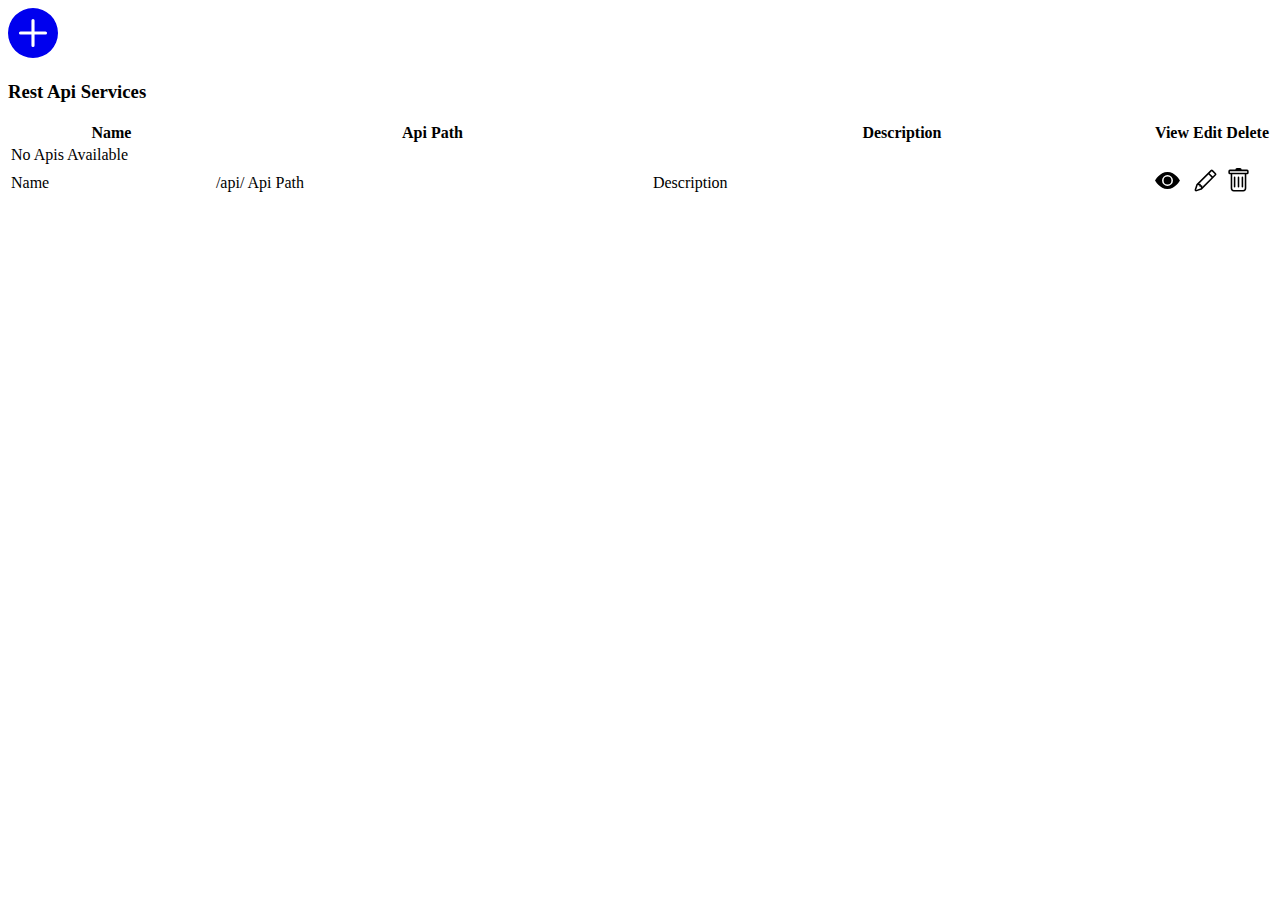
<file: src/main/resources/templates/main.html>
<!DOCTYPE HTML>
<html lang="es" xmlns:th="http://www.thymeleaf.org">
<head>
	<meta charset="utf-8">
	<meta name="viewport" content="width=device-width, initial-scale=1, shrink-to-fit=no">
	<meta name="description" content="">
	<meta name="author" content="">
	<link rel="icon" href="/img/sdr_logo100.png">

	<title>Rester's Dummy Run</title>

	<link rel="canonical" href="/">

	<link rel="stylesheet" href="https://fonts.googleapis.com/css?family=Knewave">
	<!-- Bootstrap core CSS -->
	<link rel="stylesheet" th:href="@{/css/bootstrap.min.css}"/>
	<link rel="stylesheet" th:href="@{/css/main.css}"/>
</head>

<body>
<div th:insert="header :: header"></div>

<div class="add-api" data-toggle="collapse" data-target="#navbarCollapse"
		 aria-controls="navbarCollapse" aria-expanded="false">
	<a href="/hmi/edit?id=">
				<span class="">
				<svg width="50" height="50" viewBox="0 0 16 16" class="bi bi-trash" fill="currentColor"
						 xmlns="http://www.w3.org/2000/svg">
				<path fill-rule="evenodd"
							d="M16 8A8 8 0 1 1 0 8a8 8 0 0 1 16 0zM8.5 4a.5.5 0 0 0-1 0v3.5H4a.5.5 0 0 0 0 1h3.5V12a.5.5 0 0 0 1 0V8.5H12a.5.5 0 0 0 0-1H8.5V4z"/>
				</svg>
				</span>
	</a>
</div>

<!-- Begin page content -->
<main role="main" class="container">
	<h3 class="mt-5">Rest Api Services</h3>

	<table class="table table-striped">
		<thead>
		<tr>

			<th scope="col">Name</th>
			<th scope="col">Api Path</th>
			<th scope="col" width="40%">Description</th>
			<th scope="col" width="1%">View</th>
			<th scope="col" width="1%">Edit</th>
			<th scope="col" width="1%">Delete</th>
		</tr>
		</thead>

		<tbody>
		<tr scope="row" th:if="${apis.empty}">
			<td colspan="6"> No Apis Available</td>
		</tr>
		<tr scope="row" th:each="api : ${apis}">
			<td><span th:text="${api.name}"> Name </span></td>
			<td><a th:href="@{/api/{id}(id=${api.id})}" target="_blank" data-toggle="tooltip" data-placement="top"
						 title="View Api">/api/<span th:text="${api.id}"> Api Path </span></a></td>
			<td><span th:text="${api.description}"> Description </span></td>

			<td><a th:href="@{/api/{id}/1	(id=${api.id})}" target="_blank" data-toggle="tooltip" data-placement="top"
						 title="View First Element">
				<span class="badge badge-info">
			  <svg width="25" height="25" viewBox="0 0 16 16" class="bi bi-eye-fill" fill="currentColor"
						 xmlns="http://www.w3.org/2000/svg">
					<path d="M10.5 8a2.5 2.5 0 1 1-5 0 2.5 2.5 0 0 1 5 0z"/>
					<path fill-rule="evenodd"
								d="M0 8s3-5.5 8-5.5S16 8 16 8s-3 5.5-8 5.5S0 8 0 8zm8 3.5a3.5 3.5 0 1 0 0-7 3.5 3.5 0 0 0 0 7z"/>
				</svg>
				</span>
			</a></td>

			<td><a th:href="@{/hmi/edit(id=${api.id})}">
				<span class="badge badge-primary">
				<svg width="25" height="25" viewBox="0 0 16 16" class="bi bi-pencil" fill="currentColor" xmlns="http://www.w3.org/2000/svg">
					<path fill-rule="evenodd" d="M11.293 1.293a1 1 0 0 1 1.414 0l2 2a1 1 0 0 1 0 1.414l-9 9a1 1 0 0 1-.39.242l-3 1a1 1 0 0 1-1.266-1.265l1-3a1 1 0 0 1 .242-.391l9-9zM12 2l2 2-9 9-3 1 1-3 9-9z"/>
					<path fill-rule="evenodd" d="M12.146 6.354l-2.5-2.5.708-.708 2.5 2.5-.707.708zM3 10v.5a.5.5 0 0 0 .5.5H4v.5a.5.5 0 0 0 .5.5H5v.5a.5.5 0 0 0 .5.5H6v-1.5a.5.5 0 0 0-.5-.5H5v-.5a.5.5 0 0 0-.5-.5H3z"/>
				</svg>
				<span>
			</a></td>
			<td><a th:href="@{/hmi/delete(id=${api.id})}">
				<span class="badge badge-danger">
				<svg width="25" height="25" viewBox="0 0 16 16" class="bi bi-trash" fill="currentColor" xmlns="http://www.w3.org/2000/svg">
				<path d="M5.5 5.5A.5.5 0 0 1 6 6v6a.5.5 0 0 1-1 0V6a.5.5 0 0 1 .5-.5zm2.5 0a.5.5 0 0 1 .5.5v6a.5.5 0 0 1-1 0V6a.5.5 0 0 1 .5-.5zm3 .5a.5.5 0 0 0-1 0v6a.5.5 0 0 0 1 0V6z"/>
				<path fill-rule="evenodd" d="M14.5 3a1 1 0 0 1-1 1H13v9a2 2 0 0 1-2 2H5a2 2 0 0 1-2-2V4h-.5a1 1 0 0 1-1-1V2a1 1 0 0 1 1-1H6a1 1 0 0 1 1-1h2a1 1 0 0 1 1 1h3.5a1 1 0 0 1 1 1v1zM4.118 4L4 4.059V13a1 1 0 0 0 1 1h6a1 1 0 0 0 1-1V4.059L11.882 4H4.118zM2.5 3V2h11v1h-11z"/>
				</svg>
				</span>
			</a></td>
		</tr>
		</tbody>
	</table>
</main>

<div th:insert="footer :: footer"></div>


</body>
</html>
</file>
<file: assets/vendor/venobox/venobox.css>
/* ------ venobox.css --------*/
.vbox-overlay *, .vbox-overlay *:before, .vbox-overlay *:after{
    -webkit-backface-visibility: hidden;
    -webkit-box-sizing:border-box;
    -moz-box-sizing:border-box;
    box-sizing:border-box;
}
.vbox-overlay * { 
    -webkit-backface-visibility: visible;
    backface-visibility: visible;
}
.vbox-overlay{
    display: -webkit-flex;
    display: flex;
    -webkit-flex-direction: column;
    flex-direction: column;
    -webkit-justify-content: center;
    justify-content: center;
    -webkit-align-items: center;
    align-items: center;
    position: fixed;
    left: 0;
    top: 0;
    bottom: 0;
    right: 0;
    z-index: 999999;
}

/* ----- navigation ----- */
.vbox-title{
    width: 100%;
    height: 40px;
    float: left;
    text-align: center;
    line-height: 28px;
    font-size: 12px;
    padding: 6px 50px;
    overflow: hidden;
    position: fixed;
    display: none;
    left: 0;
    z-index: 89;
}
.vbox-close{
    cursor: pointer;
    position: fixed;
    top: -1px;
    right: 0;
    width: 50px;
    height: 40px;
    padding: 6px;
    display: block;
    background-position:10px center;
    overflow: hidden;
    font-size: 24px;
    line-height: 1;
    text-align: center;
    z-index: 99;
}
.vbox-left{
    cursor: pointer;
    position: fixed;
    left: 0;
    height: 40px;
    overflow: hidden;
    line-height: 28px;
    font-size: 12px;
    z-index: 99;
    display: flex;
    align-items:center;
}
.vbox-num{
    display: inline-block;
    margin: 6px 0 6px 15px;
}
/* ----- Social share ----- */
.vbox-share{
    line-height: 28px;
    font-size: 12px;
    overflow: hidden;
    position: fixed;
    left: 0;
    z-index: 98;
    display: flex;
    align-items:center;
    justify-content: center;
    width: 100%;
    text-align: center;
}
.vbox-share svg{
    max-height: 28px;
    width: 28px;
    z-index: 10;
    margin-left: 12px;
    margin-top: 6px;
    margin-bottom: 6px;
    vertical-align: middle;
}


/* ----- navigation ARROWS ----- */
.vbox-next, .vbox-prev{
    position: fixed;
    top: 50%;
    margin-top: -15px;
    overflow: hidden;
    cursor: pointer;
    display: block;
    width: 45px;
    height: 45px;
    z-index: 99;
}
.vbox-next span, .vbox-prev span{
    position: relative;
    width: 20px;
    height: 20px;
    border: 2px solid transparent;
    border-top-color: #B6B6B6;
    border-right-color: #B6B6B6;
    text-indent: -100px;
    position: absolute;
    top: 8px;
    display: block;
}
.vbox-prev{
    left: 15px;
}
.vbox-next{
    right: 15px;
}
.vbox-prev span{
    left: 10px;
    -ms-transform: rotate(-135deg);
    -webkit-transform: rotate(-135deg);
    transform: rotate(-135deg);
}
.vbox-next span{
    -ms-transform: rotate(45deg);
    -webkit-transform: rotate(45deg);
    transform: rotate(45deg);
    right: 10px;
}
/* ------- inline window ------ */
.vbox-inline{
    width: 420px;
    height: 315px;
    height: 70vh;
    padding: 10px;
    background: #fff;
    margin: 0 auto;
    overflow: auto;
    text-align: left;
}
/* ------- Video & iFrames window ------ */
.venoframe{
    max-width: 100%;
    width: 100%;
    border: none;
    width: 100%;
    height: 260px;
    height: 70vh;
}
.venoframe.vbvid{
    height: 260px;
}
@media (min-width: 768px) {
    .venoframe, .vbox-inline{
        width: 90%;
        height: 360px;
        height: 70vh;
    }
    .venoframe.vbvid{
        width: 640px;
        height: 360px;
    }
}
@media (min-width: 992px) {
    .venoframe, .vbox-inline{
        max-width: 1200px;
        width: 80%;
        height: 540px;
        height: 70vh;
    }
    .venoframe.vbvid{
        width: 960px;
        height: 540px;
    }
}
/* 
Please do NOT edit this part! 
or at least read this note: http://i.imgur.com/7C0ws9e.gif
*/
.vbox-open{
    overflow: hidden;
}
.vbox-container{
    position: absolute;
    left: 0;
    right: 0;
    top: 0;
    bottom: 0;
    overflow-x: hidden;
    overflow-y: scroll;
    overflow-scrolling: touch;
    -webkit-overflow-scrolling: touch;
    z-index: 20;
    max-height: 100%;

}

.vbox-content{
    text-align: center;
    float: left;
    width: 100%;
    position: relative;
    overflow: hidden;
    padding: 20px 4%;
}
.vbox-container img{
    max-width: 100%;
    height: auto;
}
.vbox-figlio{
    box-shadow: 0 0 12px rgba(0,0,0,0.19), 0 6px 6px rgba(0,0,0,0.23);
    max-width: 100%;
    text-align: initial;
}
img.vbox-figlio{
    -webkit-user-select: none;
-khtml-user-select: none;
-moz-user-select: none;
-o-user-select: none;
user-select: none;
}
.vbox-content.swipe-left{
    margin-left: -200px !important;
}
.vbox-content.swipe-right{
    margin-left: 200px !important;
}
.vbox-animated{
    webkit-transition: margin 300ms ease-out;
    transition: margin 300ms ease-out;
}

/* ---------- preloader ----------
 * SPINKIT 
 * http://tobiasahlin.com/spinkit/
-------------------------------- */
.sk-double-bounce,.sk-rotating-plane{width:40px;height:40px;margin:40px auto}.sk-rotating-plane{background-color:#333;-webkit-animation:sk-rotatePlane 1.2s infinite ease-in-out;animation:sk-rotatePlane 1.2s infinite ease-in-out}@-webkit-keyframes sk-rotatePlane{0%{-webkit-transform:perspective(120px) rotateX(0) rotateY(0);transform:perspective(120px) rotateX(0) rotateY(0)}50%{-webkit-transform:perspective(120px) rotateX(-180.1deg) rotateY(0);transform:perspective(120px) rotateX(-180.1deg) rotateY(0)}100%{-webkit-transform:perspective(120px) rotateX(-180deg) rotateY(-179.9deg);transform:perspective(120px) rotateX(-180deg) rotateY(-179.9deg)}}@keyframes sk-rotatePlane{0%{-webkit-transform:perspective(120px) rotateX(0) rotateY(0);transform:perspective(120px) rotateX(0) rotateY(0)}50%{-webkit-transform:perspective(120px) rotateX(-180.1deg) rotateY(0);transform:perspective(120px) rotateX(-180.1deg) rotateY(0)}100%{-webkit-transform:perspective(120px) rotateX(-180deg) rotateY(-179.9deg);transform:perspective(120px) rotateX(-180deg) rotateY(-179.9deg)}}.sk-double-bounce{position:relative}.sk-double-bounce .sk-child{width:100%;height:100%;border-radius:50%;background-color:#333;opacity:.6;position:absolute;top:0;left:0;-webkit-animation:sk-doubleBounce 2s infinite ease-in-out;animation:sk-doubleBounce 2s infinite ease-in-out}.sk-chasing-dots .sk-child,.sk-spinner-pulse,.sk-three-bounce .sk-child{background-color:#333;border-radius:100%}.sk-double-bounce .sk-double-bounce2{-webkit-animation-delay:-1s;animation-delay:-1s}@-webkit-keyframes sk-doubleBounce{0%,100%{-webkit-transform:scale(0);transform:scale(0)}50%{-webkit-transform:scale(1);transform:scale(1)}}@keyframes sk-doubleBounce{0%,100%{-webkit-transform:scale(0);transform:scale(0)}50%{-webkit-transform:scale(1);transform:scale(1)}}.sk-wave{margin:40px auto;width:50px;height:40px;text-align:center;font-size:10px}.sk-wave .sk-rect{background-color:#333;height:100%;width:6px;display:inline-block;-webkit-animation:sk-waveStretchDelay 1.2s infinite ease-in-out;animation:sk-waveStretchDelay 1.2s infinite ease-in-out}.sk-wave .sk-rect1{-webkit-animation-delay:-1.2s;animation-delay:-1.2s}.sk-wave .sk-rect2{-webkit-animation-delay:-1.1s;animation-delay:-1.1s}.sk-wave .sk-rect3{-webkit-animation-delay:-1s;animation-delay:-1s}.sk-wave .sk-rect4{-webkit-animation-delay:-.9s;animation-delay:-.9s}.sk-wave .sk-rect5{-webkit-animation-delay:-.8s;animation-delay:-.8s}@-webkit-keyframes sk-waveStretchDelay{0%,100%,40%{-webkit-transform:scaleY(.4);transform:scaleY(.4)}20%{-webkit-transform:scaleY(1);transform:scaleY(1)}}@keyframes sk-waveStretchDelay{0%,100%,40%{-webkit-transform:scaleY(.4);transform:scaleY(.4)}20%{-webkit-transform:scaleY(1);transform:scaleY(1)}}.sk-wandering-cubes{margin:40px auto;width:40px;height:40px;position:relative}.sk-wandering-cubes .sk-cube{background-color:#333;width:10px;height:10px;position:absolute;top:0;left:0;-webkit-animation:sk-wanderingCube 1.8s ease-in-out -1.8s infinite both;animation:sk-wanderingCube 1.8s ease-in-out -1.8s infinite both}.sk-chasing-dots,.sk-spinner-pulse{width:40px;height:40px;margin:40px auto}.sk-wandering-cubes .sk-cube2{-webkit-animation-delay:-.9s;animation-delay:-.9s}@-webkit-keyframes sk-wanderingCube{0%{-webkit-transform:rotate(0);transform:rotate(0)}25%{-webkit-transform:translateX(30px) rotate(-90deg) scale(.5);transform:translateX(30px) rotate(-90deg) scale(.5)}50%{-webkit-transform:translateX(30px) translateY(30px) rotate(-179deg);transform:translateX(30px) translateY(30px) rotate(-179deg)}50.1%{-webkit-transform:translateX(30px) translateY(30px) rotate(-180deg);transform:translateX(30px) translateY(30px) rotate(-180deg)}75%{-webkit-transform:translateX(0) translateY(30px) rotate(-270deg) scale(.5);transform:translateX(0) translateY(30px) rotate(-270deg) scale(.5)}100%{-webkit-transform:rotate(-360deg);transform:rotate(-360deg)}}@keyframes sk-wanderingCube{0%{-webkit-transform:rotate(0);transform:rotate(0)}25%{-webkit-transform:translateX(30px) rotate(-90deg) scale(.5);transform:translateX(30px) rotate(-90deg) scale(.5)}50%{-webkit-transform:translateX(30px) translateY(30px) rotate(-179deg);transform:translateX(30px) translateY(30px) rotate(-179deg)}50.1%{-webkit-transform:translateX(30px) translateY(30px) rotate(-180deg);transform:translateX(30px) translateY(30px) rotate(-180deg)}75%{-webkit-transform:translateX(0) translateY(30px) rotate(-270deg) scale(.5);transform:translateX(0) translateY(30px) rotate(-270deg) scale(.5)}100%{-webkit-transform:rotate(-360deg);transform:rotate(-360deg)}}.sk-spinner-pulse{-webkit-animation:sk-pulseScaleOut 1s infinite ease-in-out;animation:sk-pulseScaleOut 1s infinite ease-in-out}@-webkit-keyframes sk-pulseScaleOut{0%{-webkit-transform:scale(0);transform:scale(0)}100%{-webkit-transform:scale(1);transform:scale(1);opacity:0}}@keyframes sk-pulseScaleOut{0%{-webkit-transform:scale(0);transform:scale(0)}100%{-webkit-transform:scale(1);transform:scale(1);opacity:0}}.sk-chasing-dots{position:relative;text-align:center;-webkit-animation:sk-chasingDotsRotate 2s infinite linear;animation:sk-chasingDotsRotate 2s infinite linear}.sk-chasing-dots .sk-child{width:60%;height:60%;display:inline-block;position:absolute;top:0;-webkit-animation:sk-chasingDotsBounce 2s infinite ease-in-out;animation:sk-chasingDotsBounce 2s infinite ease-in-out}.sk-chasing-dots .sk-dot2{top:auto;bottom:0;-webkit-animation-delay:-1s;animation-delay:-1s}@-webkit-keyframes sk-chasingDotsRotate{100%{-webkit-transform:rotate(360deg);transform:rotate(360deg)}}@keyframes sk-chasingDotsRotate{100%{-webkit-transform:rotate(360deg);transform:rotate(360deg)}}@-webkit-keyframes sk-chasingDotsBounce{0%,100%{-webkit-transform:scale(0);transform:scale(0)}50%{-webkit-transform:scale(1);transform:scale(1)}}@keyframes sk-chasingDotsBounce{0%,100%{-webkit-transform:scale(0);transform:scale(0)}50%{-webkit-transform:scale(1);transform:scale(1)}}.sk-three-bounce{margin:40px auto;width:80px;text-align:center}.sk-three-bounce .sk-child{width:20px;height:20px;display:inline-block;-webkit-animation:sk-three-bounce 1.4s ease-in-out 0s infinite both;animation:sk-three-bounce 1.4s ease-in-out 0s infinite both}.sk-circle .sk-child:before,.sk-fading-circle .sk-circle:before{display:block;border-radius:100%;content:'';background-color:#333}.sk-three-bounce .sk-bounce1{-webkit-animation-delay:-.32s;animation-delay:-.32s}.sk-three-bounce .sk-bounce2{-webkit-animation-delay:-.16s;animation-delay:-.16s}@-webkit-keyframes sk-three-bounce{0%,100%,80%{-webkit-transform:scale(0);transform:scale(0)}40%{-webkit-transform:scale(1);transform:scale(1)}}@keyframes sk-three-bounce{0%,100%,80%{-webkit-transform:scale(0);transform:scale(0)}40%{-webkit-transform:scale(1);transform:scale(1)}}.sk-circle{margin:40px auto;width:40px;height:40px;position:relative}.sk-circle .sk-child{width:100%;height:100%;position:absolute;left:0;top:0}.sk-circle .sk-child:before{margin:0 auto;width:15%;height:15%;-webkit-animation:sk-circleBounceDelay 1.2s infinite ease-in-out both;animation:sk-circleBounceDelay 1.2s infinite ease-in-out both}.sk-circle .sk-circle2{-webkit-transform:rotate(30deg);-ms-transform:rotate(30deg);transform:rotate(30deg)}.sk-circle .sk-circle3{-webkit-transform:rotate(60deg);-ms-transform:rotate(60deg);transform:rotate(60deg)}.sk-circle .sk-circle4{-webkit-transform:rotate(90deg);-ms-transform:rotate(90deg);transform:rotate(90deg)}.sk-circle .sk-circle5{-webkit-transform:rotate(120deg);-ms-transform:rotate(120deg);transform:rotate(120deg)}.sk-circle .sk-circle6{-webkit-transform:rotate(150deg);-ms-transform:rotate(150deg);transform:rotate(150deg)}.sk-circle .sk-circle7{-webkit-transform:rotate(180deg);-ms-transform:rotate(180deg);transform:rotate(180deg)}.sk-circle .sk-circle8{-webkit-transform:rotate(210deg);-ms-transform:rotate(210deg);transform:rotate(210deg)}.sk-circle .sk-circle9{-webkit-transform:rotate(240deg);-ms-transform:rotate(240deg);transform:rotate(240deg)}.sk-circle .sk-circle10{-webkit-transform:rotate(270deg);-ms-transform:rotate(270deg);transform:rotate(270deg)}.sk-circle .sk-circle11{-webkit-transform:rotate(300deg);-ms-transform:rotate(300deg);transform:rotate(300deg)}.sk-circle .sk-circle12{-webkit-transform:rotate(330deg);-ms-transform:rotate(330deg);transform:rotate(330deg)}.sk-circle .sk-circle2:before{-webkit-animation-delay:-1.1s;animation-delay:-1.1s}.sk-circle .sk-circle3:before{-webkit-animation-delay:-1s;animation-delay:-1s}.sk-circle .sk-circle4:before{-webkit-animation-delay:-.9s;animation-delay:-.9s}.sk-circle .sk-circle5:before{-webkit-animation-delay:-.8s;animation-delay:-.8s}.sk-circle .sk-circle6:before{-webkit-animation-delay:-.7s;animation-delay:-.7s}.sk-circle .sk-circle7:before{-webkit-animation-delay:-.6s;animation-delay:-.6s}.sk-circle .sk-circle8:before{-webkit-animation-delay:-.5s;animation-delay:-.5s}.sk-circle .sk-circle9:before{-webkit-animation-delay:-.4s;animation-delay:-.4s}.sk-circle .sk-circle10:before{-webkit-animation-delay:-.3s;animation-delay:-.3s}.sk-circle .sk-circle11:before{-webkit-animation-delay:-.2s;animation-delay:-.2s}.sk-circle .sk-circle12:before{-webkit-animation-delay:-.1s;animation-delay:-.1s}@-webkit-keyframes sk-circleBounceDelay{0%,100%,80%{-webkit-transform:scale(0);transform:scale(0)}40%{-webkit-transform:scale(1);transform:scale(1)}}@keyframes sk-circleBounceDelay{0%,100%,80%{-webkit-transform:scale(0);transform:scale(0)}40%{-webkit-transform:scale(1);transform:scale(1)}}.sk-cube-grid{width:40px;height:40px;margin:40px auto}.sk-cube-grid .sk-cube{width:33.33%;height:33.33%;background-color:#333;float:left;-webkit-animation:sk-cubeGridScaleDelay 1.3s infinite ease-in-out;animation:sk-cubeGridScaleDelay 1.3s infinite ease-in-out}.sk-cube-grid .sk-cube1{-webkit-animation-delay:.2s;animation-delay:.2s}.sk-cube-grid .sk-cube2{-webkit-animation-delay:.3s;animation-delay:.3s}.sk-cube-grid .sk-cube3{-webkit-animation-delay:.4s;animation-delay:.4s}.sk-cube-grid .sk-cube4{-webkit-animation-delay:.1s;animation-delay:.1s}.sk-cube-grid .sk-cube5{-webkit-animation-delay:.2s;animation-delay:.2s}.sk-cube-grid .sk-cube6{-webkit-animation-delay:.3s;animation-delay:.3s}.sk-cube-grid .sk-cube7{-webkit-animation-delay:0ms;animation-delay:0ms}.sk-cube-grid .sk-cube8{-webkit-animation-delay:.1s;animation-delay:.1s}.sk-cube-grid .sk-cube9{-webkit-animation-delay:.2s;animation-delay:.2s}@-webkit-keyframes sk-cubeGridScaleDelay{0%,100%,70%{-webkit-transform:scale3D(1,1,1);transform:scale3D(1,1,1)}35%{-webkit-transform:scale3D(0,0,1);transform:scale3D(0,0,1)}}@keyframes sk-cubeGridScaleDelay{0%,100%,70%{-webkit-transform:scale3D(1,1,1);transform:scale3D(1,1,1)}35%{-webkit-transform:scale3D(0,0,1);transform:scale3D(0,0,1)}}.sk-fading-circle{margin:40px auto;width:40px;height:40px;position:relative}.sk-fading-circle .sk-circle{width:100%;height:100%;position:absolute;left:0;top:0}.sk-fading-circle .sk-circle:before{margin:0 auto;width:15%;height:15%;-webkit-animation:sk-circleFadeDelay 1.2s infinite ease-in-out both;animation:sk-circleFadeDelay 1.2s infinite ease-in-out both}.sk-fading-circle .sk-circle2{-webkit-transform:rotate(30deg);-ms-transform:rotate(30deg);transform:rotate(30deg)}.sk-fading-circle .sk-circle3{-webkit-transform:rotate(60deg);-ms-transform:rotate(60deg);transform:rotate(60deg)}.sk-fading-circle .sk-circle4{-webkit-transform:rotate(90deg);-ms-transform:rotate(90deg);transform:rotate(90deg)}.sk-fading-circle .sk-circle5{-webkit-transform:rotate(120deg);-ms-transform:rotate(120deg);transform:rotate(120deg)}.sk-fading-circle .sk-circle6{-webkit-transform:rotate(150deg);-ms-transform:rotate(150deg);transform:rotate(150deg)}.sk-fading-circle .sk-circle7{-webkit-transform:rotate(180deg);-ms-transform:rotate(180deg);transform:rotate(180deg)}.sk-fading-circle .sk-circle8{-webkit-transform:rotate(210deg);-ms-transform:rotate(210deg);transform:rotate(210deg)}.sk-fading-circle .sk-circle9{-webkit-transform:rotate(240deg);-ms-transform:rotate(240deg);transform:rotate(240deg)}.sk-fading-circle .sk-circle10{-webkit-transform:rotate(270deg);-ms-transform:rotate(270deg);transform:rotate(270deg)}.sk-fading-circle .sk-circle11{-webkit-transform:rotate(300deg);-ms-transform:rotate(300deg);transform:rotate(300deg)}.sk-fading-circle .sk-circle12{-webkit-transform:rotate(330deg);-ms-transform:rotate(330deg);transform:rotate(330deg)}.sk-fading-circle .sk-circle2:before{-webkit-animation-delay:-1.1s;animation-delay:-1.1s}.sk-fading-circle .sk-circle3:before{-webkit-animation-delay:-1s;animation-delay:-1s}.sk-fading-circle .sk-circle4:before{-webkit-animation-delay:-.9s;animation-delay:-.9s}.sk-fading-circle .sk-circle5:before{-webkit-animation-delay:-.8s;animation-delay:-.8s}.sk-fading-circle .sk-circle6:before{-webkit-animation-delay:-.7s;animation-delay:-.7s}.sk-fading-circle .sk-circle7:before{-webkit-animation-delay:-.6s;animation-delay:-.6s}.sk-fading-circle .sk-circle8:before{-webkit-animation-delay:-.5s;animation-delay:-.5s}.sk-fading-circle .sk-circle9:before{-webkit-animation-delay:-.4s;animation-delay:-.4s}.sk-fading-circle .sk-circle10:before{-webkit-animation-delay:-.3s;animation-delay:-.3s}.sk-fading-circle .sk-circle11:before{-webkit-animation-delay:-.2s;animation-delay:-.2s}.sk-fading-circle .sk-circle12:before{-webkit-animation-delay:-.1s;animation-delay:-.1s}@-webkit-keyframes sk-circleFadeDelay{0%,100%,39%{opacity:0}40%{opacity:1}}@keyframes sk-circleFadeDelay{0%,100%,39%{opacity:0}40%{opacity:1}}.sk-folding-cube{margin:40px auto;width:40px;height:40px;position:relative;-webkit-transform:rotateZ(45deg);transform:rotateZ(45deg)}.sk-folding-cube .sk-cube{float:left;width:50%;height:50%;position:relative;-webkit-transform:scale(1.1);-ms-transform:scale(1.1);transform:scale(1.1)}.sk-folding-cube .sk-cube:before{content:'';position:absolute;top:0;left:0;width:100%;height:100%;background-color:#333;-webkit-animation:sk-foldCubeAngle 2.4s infinite linear both;animation:sk-foldCubeAngle 2.4s infinite linear both;-webkit-transform-origin:100% 100%;-ms-transform-origin:100% 100%;transform-origin:100% 100%}.sk-folding-cube .sk-cube2{-webkit-transform:scale(1.1) rotateZ(90deg);transform:scale(1.1) rotateZ(90deg)}.sk-folding-cube .sk-cube3{-webkit-transform:scale(1.1) rotateZ(180deg);transform:scale(1.1) rotateZ(180deg)}.sk-folding-cube .sk-cube4{-webkit-transform:scale(1.1) rotateZ(270deg);transform:scale(1.1) rotateZ(270deg)}.sk-folding-cube .sk-cube2:before{-webkit-animation-delay:.3s;animation-delay:.3s}.sk-folding-cube .sk-cube3:before{-webkit-animation-delay:.6s;animation-delay:.6s}.sk-folding-cube .sk-cube4:before{-webkit-animation-delay:.9s;animation-delay:.9s}@-webkit-keyframes sk-foldCubeAngle{0%,10%{-webkit-transform:perspective(140px) rotateX(-180deg);transform:perspective(140px) rotateX(-180deg);opacity:0}25%,75%{-webkit-transform:perspective(140px) rotateX(0);transform:perspective(140px) rotateX(0);opacity:1}100%,90%{-webkit-transform:perspective(140px) rotateY(180deg);transform:perspective(140px) rotateY(180deg);opacity:0}}@keyframes sk-foldCubeAngle{0%,10%{-webkit-transform:perspective(140px) rotateX(-180deg);transform:perspective(140px) rotateX(-180deg);opacity:0}25%,75%{-webkit-transform:perspective(140px) rotateX(0);transform:perspective(140px) rotateX(0);opacity:1}100%,90%{-webkit-transform:perspective(140px) rotateY(180deg);transform:perspective(140px) rotateY(180deg);opacity:0}}
</file>
<file: assets/css/style.css>
/**
* Template Name: BizPage - v3.1.0
* Template URL: https://bootstrapmade.com/bizpage-bootstrap-business-template/
* Author: BootstrapMade.com
* License: https://bootstrapmade.com/license/
*/

/*--------------------------------------------------------------
# General
--------------------------------------------------------------*/
body {
  background: #fff;
  color: #666666;
  font-family: "Open Sans", sans-serif;
}

a {
  color: #f39c12;
  transition: 0.5s;
}

a:hover, a:active, a:focus {
  color: #f0a52d;
  outline: none;
  text-decoration: none;
}

p {
  padding: 0;
  margin: 0 0 30px 0;
}

h1, h2, h3, h4, h5, h6 {
  font-family: "Montserrat", sans-serif;
  font-weight: 400;
  margin: 0 0 20px 0;
  padding: 0;
}

/* Back to top button */
.back-to-top {
  position: fixed;
  display: none;
  background: #f39c12;
  color: #fff;
  width: 44px;
  height: 44px;
  text-align: center;
  line-height: 1;
  font-size: 16px;
  border-radius: 50%;
  right: 15px;
  bottom: 15px;
  transition: background 0.5s;
  z-index: 11;
}

.back-to-top i {
  padding-top: 12px;
  color: #fff;
}

@media (max-width: 768px) {
  .back-to-top {
    bottom: 15px;
  }
}

/* Prelaoder */
#preloader {
  position: fixed;
  top: 0;
  left: 0;
  right: 0;
  bottom: 0;
  z-index: 9999;
  overflow: hidden;
  background: #fff;
}

#preloader:before {
  content: "";
  position: fixed;
  top: calc(50% - 30px);
  left: calc(50% - 30px);
  border: 6px solid #f2f2f2;
  border-top: 6px solid #f39c12;
  border-radius: 50%;
  width: 60px;
  height: 60px;
  -webkit-animation: animate-preloader 1s linear infinite;
  animation: animate-preloader 1s linear infinite;
}

@-webkit-keyframes animate-preloader {
  0% {
    transform: rotate(0deg);
  }
  100% {
    transform: rotate(360deg);
  }
}

@keyframes animate-preloader {
  0% {
    transform: rotate(0deg);
  }
  100% {
    transform: rotate(360deg);
  }
}

/*--------------------------------------------------------------
# Header
--------------------------------------------------------------*/
#header {
  transition: all 0.5s;
  z-index: 997;
  padding: 26px 0;
  background: rgba(0, 0, 0, 0.9);
}

#header.header-transparent {
  background: transparent;
}

#header.header-scrolled {
  background: rgba(0, 0, 0, 0.9);
  padding: 18px 0;
}

#header .logo {
  font-size: 28px;
  margin: 0;
  padding: 0;
  line-height: 1;
  font-family: "Knewave", sans-serif;
  font-weight: 500;
  letter-spacing: 3px;
  padding-left: 10px;
  border-left: 4px solid #f39c12;
  text-shadow: 1px 1px #000;
}

#header .logo a {
  color: #f39c12;
}

#header .logo img {
  max-height: 35px;
}

@media (max-width: 992px) {
  #header .logo {
    font-size: 18px;
  }
}

.imglogo
{
    border-radius: 50%;
    padding: 2px;
    margin-bottom: 5px;
    background-color: #fff;
    height: 100px;
}

.brand {
  border-radius: 100px;
  background-color: #3a3a3a;
  padding: 0px 5px 5px 5px;
  box-shadow: 2px 2px 0px 0px #AAA
}

.resters-font
{
  font-family: "Knewave", sans-serif;
  color:   #f39c12;
  ;
}
/*--------------------------------------------------------------
# Navigation Menu
--------------------------------------------------------------*/
/* Desktop Navigation */
.nav-menu ul {
  margin: 0;
  padding: 0;
  list-style: none;
}

.nav-menu > ul {
  display: flex;
}

.nav-menu > ul > li {
  position: relative;
  white-space: nowrap;
  padding: 10px 0 10px 28px;
}

.nav-menu a {
  display: block;
  position: relative;
  color: #fff;
  transition: 0.3s;
  font-size: 12px;
  font-family: "Montserrat", sans-serif;
  text-transform: uppercase;
  font-weight: 600;
}

.nav-menu a:hover, .nav-menu .active > a, .nav-menu li:hover > a {
  color: #f39c12;
}

.nav-menu .drop-down ul {
  display: block;
  position: absolute;
  left: 14px;
  top: calc(100% + 30px);
  z-index: 99;
  opacity: 0;
  visibility: hidden;
  padding: 10px 0;
  background: #fff;
  box-shadow: 0px 0px 30px rgba(127, 137, 161, 0.25);
  transition: 0.3s;
}

.nav-menu .drop-down:hover > ul {
  opacity: 1;
  top: 100%;
  visibility: visible;
}

.nav-menu .drop-down li {
  min-width: 180px;
  position: relative;
}

.nav-menu .drop-down ul a {
  padding: 10px 20px;
  font-size: 13px;
  text-transform: none;
  color: #333333;
}

.nav-menu .drop-down ul a:hover, .nav-menu .drop-down ul .active > a, .nav-menu .drop-down ul li:hover > a {
  color: #f39c12;
}

.nav-menu .drop-down > a:after {
  content: "\ea99";
  font-family: IcoFont;
  padding-left: 5px;
}

.nav-menu .drop-down .drop-down ul {
  top: 0;
  left: calc(100% - 30px);
}

.nav-menu .drop-down .drop-down:hover > ul {
  opacity: 1;
  top: 0;
  left: 100%;
}

.nav-menu .drop-down .drop-down > a {
  padding-right: 35px;
}

.nav-menu .drop-down .drop-down > a:after {
  content: "\eaa0";
  font-family: IcoFont;
  position: absolute;
  right: 15px;
}

@media (max-width: 1366px) {
  .nav-menu .drop-down .drop-down ul {
    left: -90%;
  }
  .nav-menu .drop-down .drop-down:hover > ul {
    left: -100%;
  }
  .nav-menu .drop-down .drop-down > a:after {
    content: "\ea9d";
  }
}

/* Mobile Navigation */
.mobile-nav-toggle {
  position: fixed;
  right: 15px;
  top: 15px;
  z-index: 9998;
  border: 0;
  background: none;
  font-size: 24px;
  transition: all 0.4s;
  outline: none !important;
  line-height: 1;
  cursor: pointer;
  text-align: right;
}

.mobile-nav-toggle i {
  color: #fff;
}

.mobile-nav {
  position: fixed;
  top: 55px;
  right: 15px;
  bottom: 15px;
  left: 15px;
  z-index: 9999;
  overflow-y: auto;
  background: #fff;
  transition: ease-in-out 0.2s;
  opacity: 0;
  visibility: hidden;
  border-radius: 10px;
  padding: 10px 0;
}

.mobile-nav * {
  margin: 0;
  padding: 0;
  list-style: none;
}

.mobile-nav a {
  display: block;
  position: relative;
  color: #333333;
  padding: 10px 20px;
  font-weight: 500;
  outline: none;
}

.mobile-nav a:hover, .mobile-nav .active > a, .mobile-nav li:hover > a {
  color: #f39c12;
  text-decoration: none;
}

.mobile-nav .drop-down > a:after {
  content: "\ea99";
  font-family: IcoFont;
  padding-left: 10px;
  position: absolute;
  right: 15px;
}

.mobile-nav .active.drop-down > a:after {
  content: "\eaa1";
}

.mobile-nav .drop-down > a {
  padding-right: 35px;
}

.mobile-nav .drop-down ul {
  display: none;
  overflow: hidden;
}

.mobile-nav .drop-down li {
  padding-left: 20px;
}

.mobile-nav-overly {
  width: 100%;
  height: 100%;
  z-index: 9997;
  top: 0;
  left: 0;
  position: fixed;
  background: rgba(26, 26, 26, 0.6);
  overflow: hidden;
  display: none;
  transition: ease-in-out 0.2s;
}

.mobile-nav-active {
  overflow: hidden;
}

.mobile-nav-active .mobile-nav {
  opacity: 1;
  visibility: visible;
}

.mobile-nav-active .mobile-nav-toggle i {
  color: #fff;
}

/*--------------------------------------------------------------
# Intro Section
--------------------------------------------------------------*/
#intro {
  width: 100%;
  height: 100vh;
  background: #000;
  overflow: hidden;
  position: relative;
}

@media (max-height: 500px) {
  #intro {
    height: 150vh;
  }
}

#intro .carousel, #intro .carousel-inner, #intro .carousel-item, #intro .carousel-item::before {
  position: absolute;
  top: 0;
  right: 0;
  left: 0;
  bottom: 0;
}

#intro .carousel-item {
  background-size: cover;
  background-position: center;
  background-repeat: no-repeat;
}

#intro .carousel-item::before {
  content: '';
  background-color: rgba(0, 0, 0, 0.7);
}

#intro .carousel-container {
  display: flex;
  justify-content: center;
  align-items: center;
  position: absolute;
  bottom: 0;
  top: 70px;
  left: 50px;
  right: 50px;
}

#intro .container {
  text-align: center;
}

#intro h2 {
  color: #fff;
  margin-bottom: 30px;
  font-size: 48px;
  font-weight: 700;
}

@media (max-width: 768px) {
  #intro h2 {
    font-size: 28px;
  }
}

#intro p {
  width: 80%;
  margin: 0 auto 30px auto;
  color: #fff;
}

@media (min-width: 1024px) {
  #intro p {
    width: 60%;
  }
}

#intro .carousel-fade {
  overflow: hidden;
}

#intro .carousel-fade .carousel-inner .carousel-item {
  transition-property: opacity;
}

#intro .carousel-fade .carousel-inner .carousel-item,
#intro .carousel-fade .carousel-inner .active.carousel-item-left,
#intro .carousel-fade .carousel-inner .active.carousel-item-right {
  opacity: 0;
}

#intro .carousel-fade .carousel-inner .active,
#intro .carousel-fade .carousel-inner .carousel-item-next.carousel-item-left,
#intro .carousel-fade .carousel-inner .carousel-item-prev.carousel-item-right {
  opacity: 1;
  transition: 0.5s;
}

#intro .carousel-fade .carousel-inner .carousel-item-next,
#intro .carousel-fade .carousel-inner .carousel-item-prev,
#intro .carousel-fade .carousel-inner .active.carousel-item-left,
#intro .carousel-fade .carousel-inner .active.carousel-item-right {
  left: 0;
  transform: translate3d(0, 0, 0);
}

#intro .carousel-control-prev, #intro .carousel-control-next {
  width: 10%;
}

@media (min-width: 1024px) {
  #intro .carousel-control-prev, #intro .carousel-control-next {
    width: 5%;
  }
}

#intro .carousel-control-next-icon, #intro .carousel-control-prev-icon {
  background: none;
  font-size: 32px;
  line-height: 1;
}

#intro .carousel-indicators li {
  cursor: pointer;
}

#intro .btn-get-started {
  font-family: "Montserrat", sans-serif;
  font-weight: 500;
  font-size: 16px;
  letter-spacing: 1px;
  display: inline-block;
  padding: 8px 32px;
  border-radius: 50px;
  transition: 0.5s;
  margin: 10px;
  color: #fff;
  background: #f39c12;
}

#intro .btn-get-started:hover {
  background: #fff;
  color: #f8ae37;
}

/*--------------------------------------------------------------
# Sections
--------------------------------------------------------------*/
section {
  overflow: hidden;
}

/* Sections Header
--------------------------------*/
.section-header h3 {
  font-size: 32px;
  color: #111;
  text-transform: uppercase;
  text-align: center;
  font-weight: 700;
  position: relative;
  padding-bottom: 15px;
}

.section-header h3::before {
  content: '';
  position: absolute;
  display: block;
  width: 120px;
  height: 1px;
  background: #ddd;
  bottom: 1px;
  left: calc(50% - 60px);
}

.section-header h3::after {
  content: '';
  position: absolute;
  display: block;
  width: 40px;
  height: 3px;
  background: #f39c12;
  bottom: 0;
  left: calc(50% - 20px);
}

.section-header p {
  text-align: center;
  padding-bottom: 30px;
  color: #333;
}

/* Section with background
--------------------------------*/
.section-bg {
  background: #f7f7f7;
}

/*--------------------------------------------------------------
# Breadcrumbs
--------------------------------------------------------------*/
.breadcrumbs {
  padding: 20px 0;
  background-color: #f7f7f7;
  min-height: 40px;
  margin-top: 90px;
}

@media (max-width: 992px) {
  .breadcrumbs {
    margin-top: 80px;
  }
}

.breadcrumbs h2 {
  font-size: 24px;
  margin-bottom: 0;
  font-weight: 400;
}

.breadcrumbs ol {
  display: flex;
  flex-wrap: wrap;
  list-style: none;
  padding: 0;
  margin: 0;
  font-size: 14px;
}

.breadcrumbs ol li + li {
  padding-left: 10px;
}

.breadcrumbs ol li + li::before {
  display: inline-block;
  padding-right: 10px;
  color: #6c757d;
  content: "/";
}

@media (max-width: 768px) {
  .breadcrumbs .d-flex {
    display: block !important;
  }
  .breadcrumbs ol {
    display: block;
  }
  .breadcrumbs ol li {
    display: inline-block;
  }
}

/* Featured Services Section
--------------------------------*/
#featured-services {
  background: #000;
}

#featured-services .box {
  padding: 30px 20px;
}

#featured-services .box-bg {
  background-image: linear-gradient(0deg, #000000 0%, #242323 50%, #000000 100%);
}

#featured-services i {
  color: #f39c12;
  font-size: 48px;
  display: inline-block;
  line-height: 1;
}

#featured-services h4 {
  font-weight: 400;
  margin: 15px 0;
  font-size: 18px;
}

#featured-services h4 a {
  color: #fff;
}

#featured-services h4 a:hover {
  color: #f39c12;
}

#featured-services p {
  font-size: 14px;
  line-height: 24px;
  color: #fff;
  margin-bottom: 0;
}

/* About Us Section
--------------------------------*/
#about {
  background: url("../img/about-bg.jpg") center top no-repeat fixed;
  background-size: cover;
  padding: 60px 0 40px 0;
  position: relative;
}

#about::before {
  content: '';
  position: absolute;
  left: 0;
  right: 0;
  top: 0;
  bottom: 0;
  background: rgba(255, 255, 255, 0.92);
  z-index: 9;
}

#about .container {
  position: relative;
  z-index: 10;
}

#about .about-col {
  background: #fff;
  border-radius: 0 0 4px 4px;
  box-shadow: 0px 2px 12px rgba(0, 0, 0, 0.08);
  margin-bottom: 20px;
}

#about .about-col .img {
  position: relative;
}

#about .about-col .img img {
  border-radius: 4px 4px 0 0;
}

#about .about-col .icon {
  width: 64px;
  height: 64px;
  padding-top: 8px;
  text-align: center;
  position: absolute;
  background-color: #f39c12;
  border-radius: 50%;
  text-align: center;
  border: 4px solid #fff;
  left: calc( 50% - 32px);
  bottom: -30px;
  transition: 0.3s;
}

#about .about-col i {
  font-size: 36px;
  line-height: 1;
  color: #fff;
  transition: 0.3s;
}

#about .about-col:hover .icon {
  background-color: #fff;
}

#about .about-col:hover i {
  color: #f39c12;
}

#about .about-col h2 {
  color: #000;
  text-align: center;
  font-weight: 700;
  font-size: 20px;
  padding: 0;
  margin: 40px 0 12px 0;
}

#about .about-col h2 a {
  color: #000;
}

#about .about-col h2 a:hover {
  color: #f39c12;
}

#about .about-col p {
  font-size: 14px;
  line-height: 24px;
  color: #333;
  margin-bottom: 0;
  padding: 0 20px 20px 20px;
}

/* Services Section
--------------------------------*/
#services {
  background: #fff;
  background-size: cover;
  padding: 60px 0 40px 0;
}

#services .box {
  margin-bottom: 30px;
}

#services .icon {
  float: left;
}

#services .icon i {
  color: #f39c12;
  font-size: 36px;
  line-height: 1;
  transition: 0.5s;
}

#services .title {
  margin-left: 60px;
  font-weight: 700;
  margin-bottom: 15px;
  font-size: 18px;
}

#services .title a {
  color: #111;
}

#services .box:hover .title a {
  color: #f39c12;
}

#services .description {
  font-size: 14px;
  margin-left: 60px;
  line-height: 24px;
  margin-bottom: 0;
}

/* Call To Action Section
--------------------------------*/
#call-to-action {
  background: linear-gradient(rgba(0, 142, 99, 0.1), rgba(0, 0, 0, 0.1)), url(../img/call-to-action-bg.jpg) fixed center center;
  background-size: cover;
  padding: 60px 0;
}

#call-to-action h3 {
  color: #fff;
  font-size: 28px;
  font-weight: 700;
}

#call-to-action p {
  color: #fff;
}

#call-to-action .cta-btn {
  font-family: "Montserrat", sans-serif;
  text-transform: uppercase;
  font-weight: 500;
  font-size: 16px;
  letter-spacing: 1px;
  display: inline-block;
  padding: 8px 28px;
  border-radius: 25px;
  transition: 0.5s;
  margin-top: 10px;
  border: 2px solid #fff;
  color: #fff;
}

#call-to-action .cta-btn:hover {
  background: #f39c12;
  border: 2px solid #f39c12;
}

/* Call To Action Section
--------------------------------*/
#skills {
  padding: 60px 0;
}

#skills .progress {
  height: 35px;
  margin-bottom: 10px;
}

#skills .progress .skill {
  font-family: "Open Sans", sans-serif;
  line-height: 35px;
  padding: 0;
  margin: 0 0 0 20px;
  text-transform: uppercase;
}

#skills .progress .skill .val {
  float: right;
  font-style: normal;
  margin: 0 20px 0 0;
}

#skills .progress-bar {
  width: 1px;
  text-align: left;
  transition: .9s;
}

/* Facts Section
--------------------------------*/
#facts {
  background: url("../img/facts-bg.jpg") center top no-repeat fixed;
  background-size: cover;
  padding: 60px 0 0 0;
  position: relative;
}

#facts::before {
  content: '';
  position: absolute;
  left: 0;
  right: 0;
  top: 0;
  bottom: 0;
  background: rgba(255, 255, 255, 0.88);
  z-index: 9;
}

#facts .container {
  position: relative;
  z-index: 10;
}

#facts .counters span {
  font-family: "Montserrat", sans-serif;
  font-weight: bold;
  font-size: 48px;
  display: block;
  color: #f39c12;
}

#facts .counters p {
  padding: 0;
  margin: 0 0 20px 0;
  font-family: "Montserrat", sans-serif;
  font-size: 14px;
  color: #111;
}

#facts .facts-img {
  text-align: center;
  padding-top: 30px;
}

/* Portfolio Section
--------------------------------*/
#portfolio {
  padding: 60px 0;
}

#portfolio #portfolio-flters {
  padding: 0;
  margin: 5px 0 35px 0;
  list-style: none;
  text-align: center;
}

#portfolio #portfolio-flters li {
  cursor: pointer;
  margin: 15px 15px 15px 0;
  display: inline-block;
  padding: 10px 20px;
  font-size: 12px;
  line-height: 20px;
  color: #666666;
  border-radius: 4px;
  text-transform: uppercase;
  background: #fff;
  margin-bottom: 5px;
  transition: all 0.3s ease-in-out;
}

#portfolio #portfolio-flters li:hover, #portfolio #portfolio-flters li.filter-active {
  background: #f39c12;
  color: #fff;
}

#portfolio #portfolio-flters li:last-child {
  margin-right: 0;
}

#portfolio .portfolio-wrap {
  box-shadow: 0px 2px 12px rgba(0, 0, 0, 0.08);
  transition: 0.3s;
}

#portfolio .portfolio-wrap:hover {
  box-shadow: 0px 4px 14px rgba(0, 0, 0, 0.16);
}

#portfolio .portfolio-item {
  position: relative;
  height: 360px;
  overflow: hidden;
}

#portfolio .portfolio-item figure {
  background: #000;
  overflow: hidden;
  height: 240px;
  position: relative;
  border-radius: 4px 4px 0 0;
  margin: 0;
}

#portfolio .portfolio-item figure:hover img {
  opacity: 0.4;
  transition: 0.3s;
}

#portfolio .portfolio-item figure .link-preview, #portfolio .portfolio-item figure .link-details {
  position: absolute;
  display: inline-block;
  opacity: 0;
  line-height: 1;
  text-align: center;
  width: 36px;
  height: 36px;
  background: #fff;
  border-radius: 50%;
  transition: 0.2s linear;
}

#portfolio .portfolio-item figure .link-preview i, #portfolio .portfolio-item figure .link-details i {
  padding-top: 6px;
  font-size: 22px;
  color: #333;
}

#portfolio .portfolio-item figure .link-preview:hover, #portfolio .portfolio-item figure .link-details:hover {
  background: #f39c12;
}

#portfolio .portfolio-item figure .link-preview:hover i, #portfolio .portfolio-item figure .link-details:hover i {
  color: #fff;
}

#portfolio .portfolio-item figure .link-preview {
  left: calc(50% - 38px);
  top: calc(50% - 18px);
}

#portfolio .portfolio-item figure .link-details {
  right: calc(50% - 38px);
  top: calc(50% - 18px);
}

#portfolio .portfolio-item figure:hover .link-preview {
  opacity: 1;
  left: calc(50% - 44px);
}

#portfolio .portfolio-item figure:hover .link-details {
  opacity: 1;
  right: calc(50% - 44px);
}

#portfolio .portfolio-item .portfolio-info {
  background: #fff;
  text-align: center;
  padding: 30px;
  height: 90px;
  border-radius: 0 0 3px 3px;
}

#portfolio .portfolio-item .portfolio-info h4 {
  font-size: 18px;
  line-height: 1px;
  font-weight: 700;
  margin-bottom: 18px;
  padding-bottom: 0;
}

#portfolio .portfolio-item .portfolio-info h4 a {
  color: #333;
}

#portfolio .portfolio-item .portfolio-info h4 a:hover {
  color: #f39c12;
}

#portfolio .portfolio-item .portfolio-info p {
  padding: 0;
  margin: 0;
  color: #b8b8b8;
  font-weight: 500;
  font-size: 14px;
  text-transform: uppercase;
}

/* Portfolio Details
--------------------------------*/
.portfolio-details {
  padding-top: 30px;
}

.portfolio-details .portfolio-details-container {
  position: relative;
}

.portfolio-details .portfolio-details-carousel {
  position: relative;
  z-index: 1;
}

.portfolio-details .portfolio-details-carousel .owl-nav, .portfolio-details .portfolio-details-carousel .owl-dots {
  margin-top: 5px;
  text-align: left;
}

.portfolio-details .portfolio-details-carousel .owl-dot {
  display: inline-block;
  margin: 0 10px 0 0;
  width: 12px;
  height: 12px;
  border-radius: 50%;
  background-color: #ddd !important;
}

.portfolio-details .portfolio-details-carousel .owl-dot.active {
  background-color: #f39c12 !important;
}

.portfolio-details .portfolio-info {
  padding: 30px;
  position: absolute;
  right: 0;
  bottom: -70px;
  background: #fff;
  box-shadow: 0px 2px 15px rgba(0, 0, 0, 0.1);
  z-index: 2;
}

.portfolio-details .portfolio-info h3 {
  font-size: 22px;
  font-weight: 700;
  margin-bottom: 20px;
  padding-bottom: 20px;
  border-bottom: 1px solid #eee;
}

.portfolio-details .portfolio-info ul {
  list-style: none;
  padding: 0;
  font-size: 15px;
}

.portfolio-details .portfolio-info ul li + li {
  margin-top: 10px;
}

.portfolio-details .portfolio-description {
  padding-top: 50px;
}

.portfolio-details .portfolio-description h2 {
  width: 50%;
  font-size: 26px;
  font-weight: 700;
  margin-bottom: 20px;
}

.portfolio-details .portfolio-description p {
  padding: 0 0 0 0;
}

@media (max-width: 768px) {
  .portfolio-details .portfolio-description h2 {
    width: 100%;
  }
  .portfolio-details .portfolio-info {
    position: static;
    margin-top: 30px;
  }
}

/* Clients Section
--------------------------------*/
#clients {
  padding: 60px 0;
}

#clients img {
  max-width: 100%;
  opacity: 0.5;
  transition: 0.3s;
  padding: 15px 0;
}

#clients img:hover {
  opacity: 1;
}

#clients .owl-nav, #clients .owl-dots {
  margin-top: 5px;
  text-align: center;
}

#clients .owl-dot {
  display: inline-block;
  margin: 0 5px;
  width: 12px;
  height: 12px;
  border-radius: 50%;
  background-color: #ddd;
}

#clients .owl-dot.active {
  background-color: #f39c12;
}

/* Testimonials Section
--------------------------------*/
#testimonials {
  padding: 60px 0;
}

#testimonials .section-header {
  margin-bottom: 40px;
}

#testimonials .testimonial-item {
  text-align: center;
}

#testimonials .testimonial-item .testimonial-img {
  width: 120px;
  border-radius: 50%;
  border: 4px solid #fff;
  margin: 0 auto;
}

#testimonials .testimonial-item h3 {
  font-size: 20px;
  font-weight: bold;
  margin: 10px 0 5px 0;
  color: #111;
}

#testimonials .testimonial-item h4 {
  font-size: 14px;
  color: #999;
  margin: 0 0 15px 0;
}

#testimonials .testimonial-item .quote-sign-left {
  margin-top: -15px;
  padding-right: 10px;
  display: inline-block;
  width: 37px;
}

#testimonials .testimonial-item .quote-sign-right {
  margin-bottom: -15px;
  padding-left: 10px;
  display: inline-block;
  max-width: 100%;
  width: 37px;
}

#testimonials .testimonial-item p {
  font-style: italic;
  margin: 0 auto 15px auto;
}

@media (min-width: 992px) {
  #testimonials .testimonial-item p {
    width: 80%;
  }
}

#testimonials .owl-nav, #testimonials .owl-dots {
  margin-top: 5px;
  text-align: center;
}

#testimonials .owl-dot {
  display: inline-block;
  margin: 0 5px;
  width: 12px;
  height: 12px;
  border-radius: 50%;
  background-color: #ddd;
}

#testimonials .owl-dot.active {
  background-color: #f39c12;
}

/* Team Section
--------------------------------*/
#team {
  background: #fff;
  padding: 60px 0;
}

#team .member {
  text-align: center;
  margin-bottom: 20px;
  background: #000;
  position: relative;
}

#team .member .member-info {
  opacity: 0;
  display: flex;
  justify-content: center;
  align-items: center;
  position: absolute;
  bottom: 0;
  top: 0;
  left: 0;
  right: 0;
  transition: 0.2s;
}

#team .member .member-info-content {
  margin-top: -50px;
  transition: margin 0.2s;
}

#team .member:hover .member-info {
  background: rgba(0, 0, 0, 0.7);
  opacity: 1;
  transition: 0.4s;
}

#team .member:hover .member-info-content {
  margin-top: 0;
  transition: margin 0.4s;
}

#team .member h4 {
  font-weight: 700;
  margin-bottom: 2px;
  font-size: 18px;
  color: #fff;
}

#team .member span {
  font-style: italic;
  display: block;
  font-size: 13px;
  color: #fff;
}

#team .member .social {
  margin-top: 15px;
}

#team .member .social a {
  transition: none;
  color: #fff;
}

#team .member .social a:hover {
  color: #f39c12;
}

#team .member .social i {
  font-size: 18px;
  margin: 0 2px;
}

/* Contact Section
--------------------------------*/
#contact {
  padding: 60px 0;
}

#contact .contact-info {
  margin-bottom: 20px;
  text-align: center;
}

#contact .contact-info i {
  font-size: 48px;
  display: inline-block;
  margin-bottom: 10px;
  color: #f39c12;
}

#contact .contact-info address, #contact .contact-info p {
  margin-bottom: 0;
  color: #000;
}

#contact .contact-info h3 {
  font-size: 18px;
  margin-bottom: 15px;
  font-weight: bold;
  text-transform: uppercase;
  color: #999;
}

#contact .contact-info a {
  color: #000;
}

#contact .contact-info a:hover {
  color: #f39c12;
}

#contact .contact-address, #contact .contact-phone, #contact .contact-email {
  margin-bottom: 20px;
}

@media (min-width: 768px) {
  #contact .contact-address, #contact .contact-phone, #contact .contact-email {
    padding: 20px 0;
  }
}

@media (min-width: 768px) {
  #contact .contact-phone {
    border-left: 1px solid #ddd;
    border-right: 1px solid #ddd;
  }
}

#contact .php-email-form {
  box-shadow: 0 0 30px rgba(214, 215, 216, 0.6);
  padding: 30px;
}

#contact .php-email-form .validate {
  display: none;
  color: red;
  margin: 0 0 15px 0;
  font-weight: 400;
  font-size: 13px;
}

#contact .php-email-form .error-message {
  display: none;
  color: #fff;
  background: #ed3c0d;
  text-align: left;
  padding: 15px;
  font-weight: 600;
}

#contact .php-email-form .error-message br + br {
  margin-top: 25px;
}

#contact .php-email-form .sent-message {
  display: none;
  color: #fff;
  background: #f39c12;
  text-align: center;
  padding: 15px;
  font-weight: 600;
}

#contact .php-email-form .loading {
  display: none;
  background: #fff;
  text-align: center;
  padding: 15px;
}

#contact .php-email-form .loading:before {
  content: "";
  display: inline-block;
  border-radius: 50%;
  width: 24px;
  height: 24px;
  margin: 0 10px -6px 0;
  border: 3px solid #f39c12;
  border-top-color: #eee;
  -webkit-animation: animate-loading 1s linear infinite;
  animation: animate-loading 1s linear infinite;
}

#contact .php-email-form input, #contact .php-email-form textarea {
  padding: 10px 14px;
  border-radius: 0;
  box-shadow: none;
  font-size: 15px;
}

#contact .php-email-form input::focus, #contact .php-email-form textarea::focus {
  background-color: #f39c12;
}

#contact .php-email-form button[type="submit"] {
  background: #f39c12;
  border: 0;
  padding: 10px 30px;
  color: #fff;
  transition: 0.4s;
  cursor: pointer;
}

#contact .php-email-form button[type="submit"]:hover {
  background: #13a456;
}

@-webkit-keyframes animate-loading {
  0% {
    transform: rotate(0deg);
  }
  100% {
    transform: rotate(360deg);
  }
}

@keyframes animate-loading {
  0% {
    transform: rotate(0deg);
  }
  100% {
    transform: rotate(360deg);
  }
}

/*--------------------------------------------------------------
# Footer
--------------------------------------------------------------*/
#footer {
  background: #000;
  padding: 0 0 30px 0;
  color: #eee;
  font-size: 14px;
}

#footer .footer-top {
  background: #111;
  padding: 60px 0 30px 0;
}

#footer .footer-top .footer-info {
  margin-bottom: 30px;
}

#footer .footer-top .footer-info h3 {
  font-size: 34px;
  margin: 0 0 20px 0;
  padding: 2px 0 2px 10px;
  line-height: 1;
  font-family: "Montserrat", sans-serif;
  font-weight: 700;
  letter-spacing: 3px;
  border-left: 4px solid #f39c12;
}

#footer .footer-top .footer-info p {
  font-size: 14px;
  line-height: 24px;
  margin-bottom: 0;
  font-family: "Montserrat", sans-serif;
  color: #eee;
}

#footer .footer-top .social-links a {
  font-size: 18px;
  display: inline-block;
  background: #333;
  color: #eee;
  line-height: 1;
  padding: 8px 0;
  margin-right: 4px;
  border-radius: 50%;
  text-align: center;
  width: 36px;
  height: 36px;
  transition: 0.3s;
}

#footer .footer-top .social-links a:hover {
  background: #f39c12;
  color: #fff;
}

#footer .footer-top h4 {
  font-size: 14px;
  font-weight: bold;
  color: #fff;
  text-transform: uppercase;
  position: relative;
  padding-bottom: 12px;
}

#footer .footer-top h4::before, #footer .footer-top h4::after {
  content: '';
  position: absolute;
  left: 0;
  bottom: 0;
  height: 2px;
}

#footer .footer-top h4::before {
  right: 0;
  background: #555;
}

#footer .footer-top h4::after {
  background: #f39c12;
  width: 60px;
}

#footer .footer-top .footer-links {
  margin-bottom: 30px;
}

#footer .footer-top .footer-links ul {
  list-style: none;
  padding: 0;
  margin: 0;
}

#footer .footer-top .footer-links ul i {
  padding-right: 8px;
  color: #ddd;
}

#footer .footer-top .footer-links ul li {
  border-bottom: 1px solid #333;
  padding: 10px 0;
}

#footer .footer-top .footer-links ul li:first-child {
  padding-top: 0;
}

#footer .footer-top .footer-links ul a {
  color: #eee;
}

#footer .footer-top .footer-links ul a:hover {
  color: #f39c12;
}

#footer .footer-top .footer-contact {
  margin-bottom: 30px;
}

#footer .footer-top .footer-contact p {
  line-height: 26px;
}

#footer .footer-top .footer-newsletter {
  margin-bottom: 30px;
}

#footer .footer-top .footer-newsletter input[type="email"] {
  border: 0;
  padding: 6px 8px;
  width: 65%;
}

#footer .footer-top .footer-newsletter input[type="submit"] {
  background: #f39c12;
  border: 0;
  width: 35%;
  padding: 6px 0;
  text-align: center;
  color: #fff;
  transition: 0.3s;
  cursor: pointer;
}

#footer .footer-top .footer-newsletter input[type="submit"]:hover {
  background: #13a456;
}

#footer .copyright {
  text-align: center;
  padding-top: 30px;
}

#footer .credits {
  text-align: center;
  font-size: 13px;
  color: #ddd;
}
</file>
